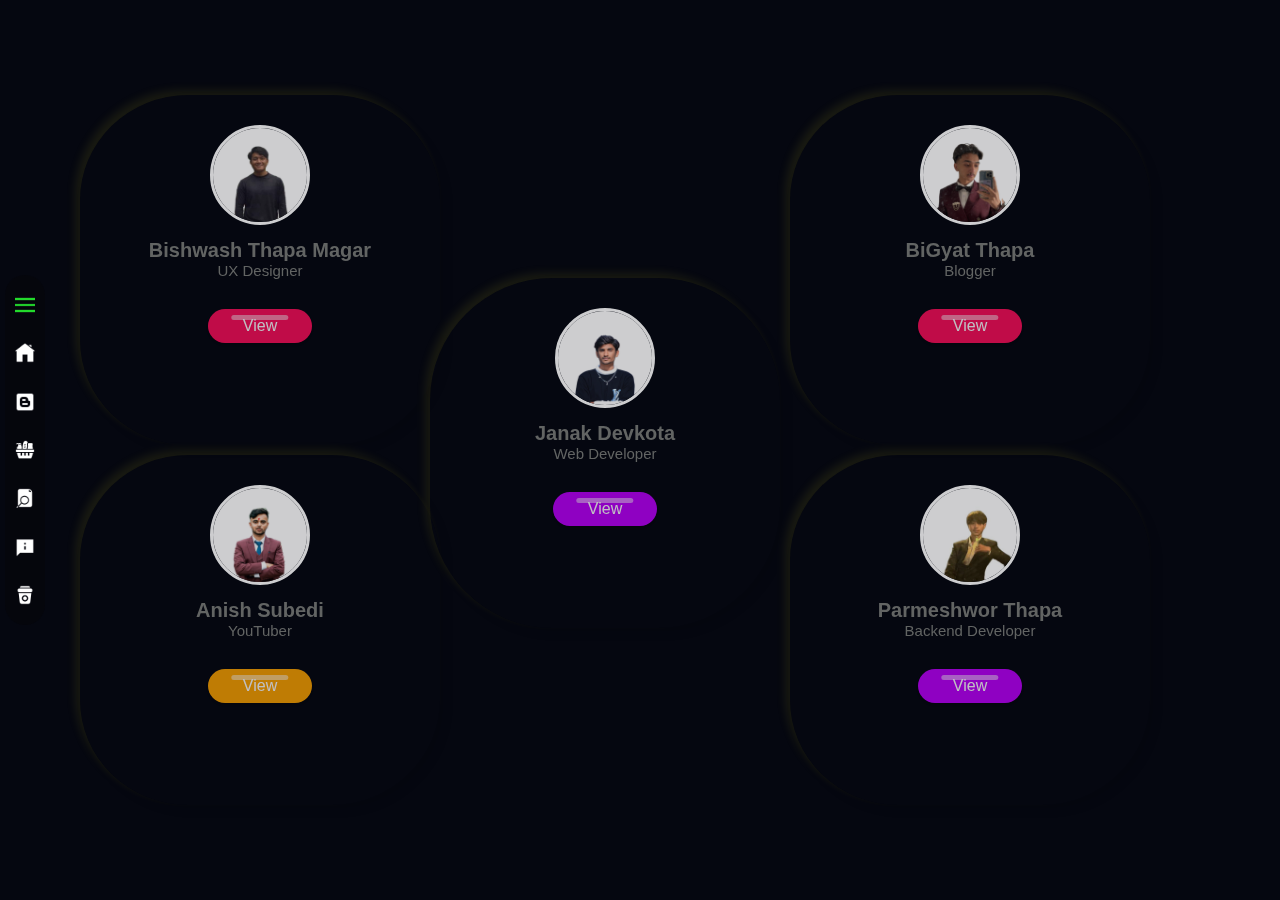
<file: YEAR1/1-st_semester/INFORMATION SYSTEM/INFORMATION SYSTEM COURSEWORK 1/Development/HTML/About.html>
<!DOCTYPE html>
  <html lang="en">
  <head>
    <meta charset="UTF-8">
    <meta http-equiv="X-UA-Compatible" content="IE=edge">
    <meta name="viewport" content="width=device-width, initial-scale=1.0">
    <!-- custom css -->
    <link rel="stylesheet" href="https://cdn.jsdelivr.net/npm/swiper@9/swiper-bundle.min.css" />
    <link rel="stylesheet" type="text/css" href="../CSS/About.css">
    <title>About Us</title>
    <style>
      .name-profession .profession {
       font-size: 15px;
       font-weight: 500;
      }

      .card-content .rating i {
        font-size: 22px;
        color: var(--clr);
        margin: 0 2px;
        opacity: .75;
      }
    </style>
  </head>
  <body>
    <div id="main-div">
    <section id = "NAVBAR">
<!-- Side 
Navigation 
(MAIN NAV-BAR)
bar Start here-->
  <nav id="menuBar">
    <ul>
      <!-- Toggle Menu button -->
      <li>
          <a href="javascript:toggleMenu()">
              <img src="../Resources/ICON/icons8-menu-50.png" alt="">
              <span>Menu</span>
          </a>
      </li>
      <!-- Other menu items -->
      <li>
          <a href="../HTML/Home.html">
              <img src="../Resources/ICON/icons8-home-50.png" alt="">
              <span>Home</span>
          </a>
      </li>
      <li>
          <a href="../HTML/blog.html">
              <img src="../Resources/ICON/icons8-blog-50.png" alt="">
              <span>Blog</span>
          </a>
      </li>
      <li>
          <a href="../HTML/Produtcs.html">
              <img src="../Resources/ICON/icons8-products-50.png" alt="">
              <span>Products</span>
          </a>
      </li>
      <li>
          <a href="../HTML/Research.html">
              <img src="../Resources/ICON/icons8-research-50.png" alt="">
              <span>Research</span>
          </a>
      </li>
      <li>
          <a href="../HTML/About.html">
              <img src="../Resources/ICON/icons8-about-us-50.png" alt="">
              <span>About Us</span>
          </a>
      </li>
      <li>
          <a href="#">
              <img src="../Resources/ICON/icons8-coffee-mug-50.png" alt="">
              <span>Support</span>
          </a>
      </li>
  </ul>
</nav>
<!-- Side Navigation bar ends here-->
    </section>
  </div>
    <section id="team" style="width: 100%; position: fixed;">
      <div class="container" style="width: 100%;">
        <div class="box mySwiper" style="width: 100%;">
          <div class="content swiper-wrapper" style="width: 100%;">
            <div class="row" style="width: 100%;">
              <div class="card swiper-slide">
                <div class="card-content">
                  <div class="image">
                    <img src="../Resources/About img/img1.jpg" alt="">
                  </div>
                  <div class="name-profession">
                    <span class="name">Bishwash Thapa Magar</span>
                    <span class="profession">UX Designer</span>
                  </div>
                  <a href="../HTML/About_info.html"><button style="--clr:#ff0f5b">View</button></a>
                </div>
              </div>
              <div class="card swiper-slide">
                <div class="card-content">
                  <div class="image">
                    <img src="../Resources/About img/img3.jpg" alt="">
                  </div>
                  <div class="name-profession">
                    <span class="name">Anish Subedi</span>
                    <span class="profession">YouTuber</span>
                  </div>
                  <a href="../HTML/About_info.html"><button style="--clr:#fea401">View</button></a>
                </div>
              </div>
            </div>
            <div class="center-card swiper-slide" id="cen" style="position: relative; top: 25%; border-radius: 35%; padding: 30px;">
              <div class="card-content" style="display: flex; align-items: center; justify-content: center; flex-direction: column;">
                <div class="image">
                  <img src="../Resources/About img/img5.jpg" alt="">
                </div>
                <div class="name-profession">
                  <span class="name">Janak Devkota</span>
                  <span class="profession">Web Developer</span>
                </div>
                <a href="../HTML/About_info.html"><button style="--clr:#be01fe">View</button></a>
            </div>
          </div>
            <div class="row" style="width: 100%; margin-right: 70px;">
              <div class="card swiper-slide">
                <div class="card-content">
                  <div class="image">
                    <img src="../Resources/About img/img2.jpg" alt="">
                  </div>
                  <div class="name-profession">
                    <span class="name">BiGyat Thapa</span>
                    <span class="profession">Blogger</span>
                  </div>
                  <a href="../HTML/About_info.html"><button style="--clr:#ff0f5b">View</button></a>
                </div>
              </div>
              <div class="card swiper-slide">
                <div class="card-content">
                  <div class="image">
                    <img src="../Resources/About img/img4.jpg" alt="">
                  </div>
                  <div class="name-profession">
                    <span class="name">Parmeshwor Thapa</span>
                    <span class="profession">Backend Developer</span>
                  </div>
                  <a href="../HTML/About_info.html"><button style="--clr:#be01fe">View</button></a>
                </div>
              </div>
            </div>
          </div>
        </div>
      </div>
    </section>
  </script>
    <!-- custom js -->
    <script src="../JavaScript/Home.js"></script>
  </body>

  </html>
</file>
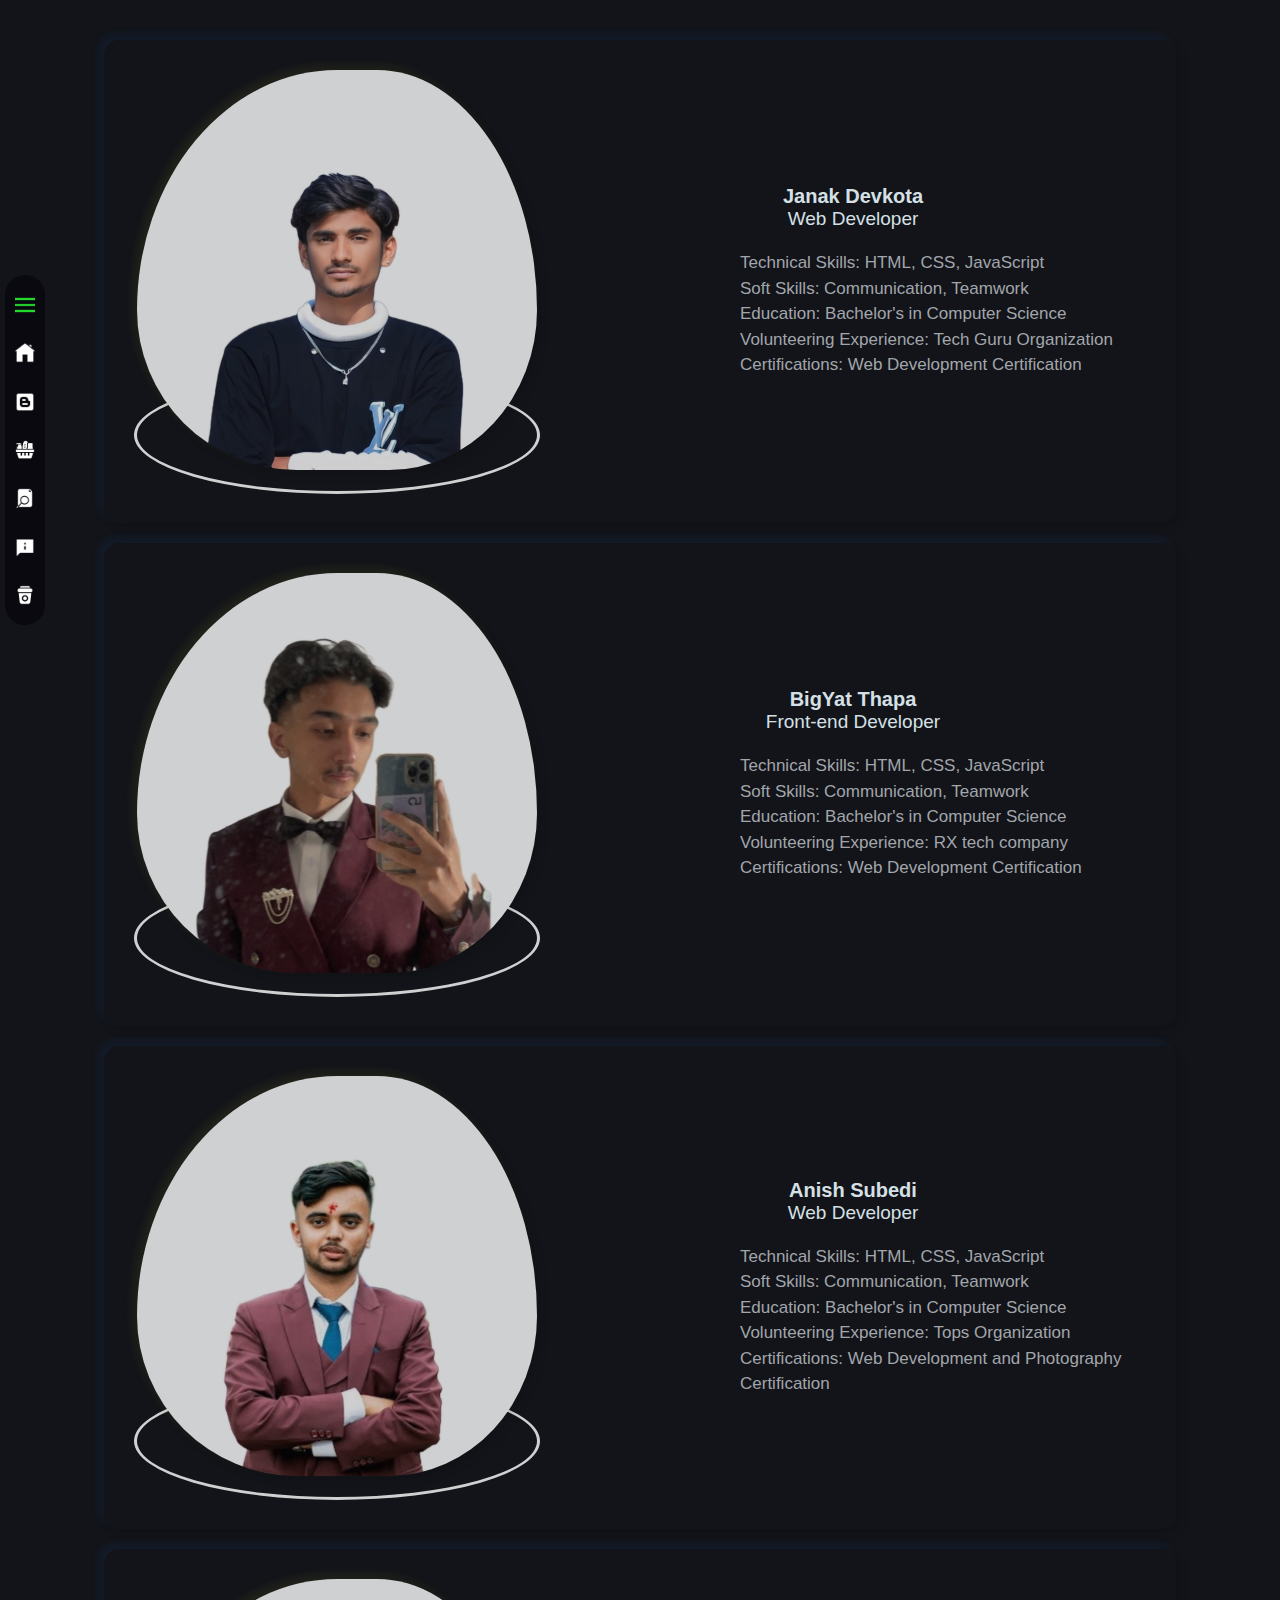
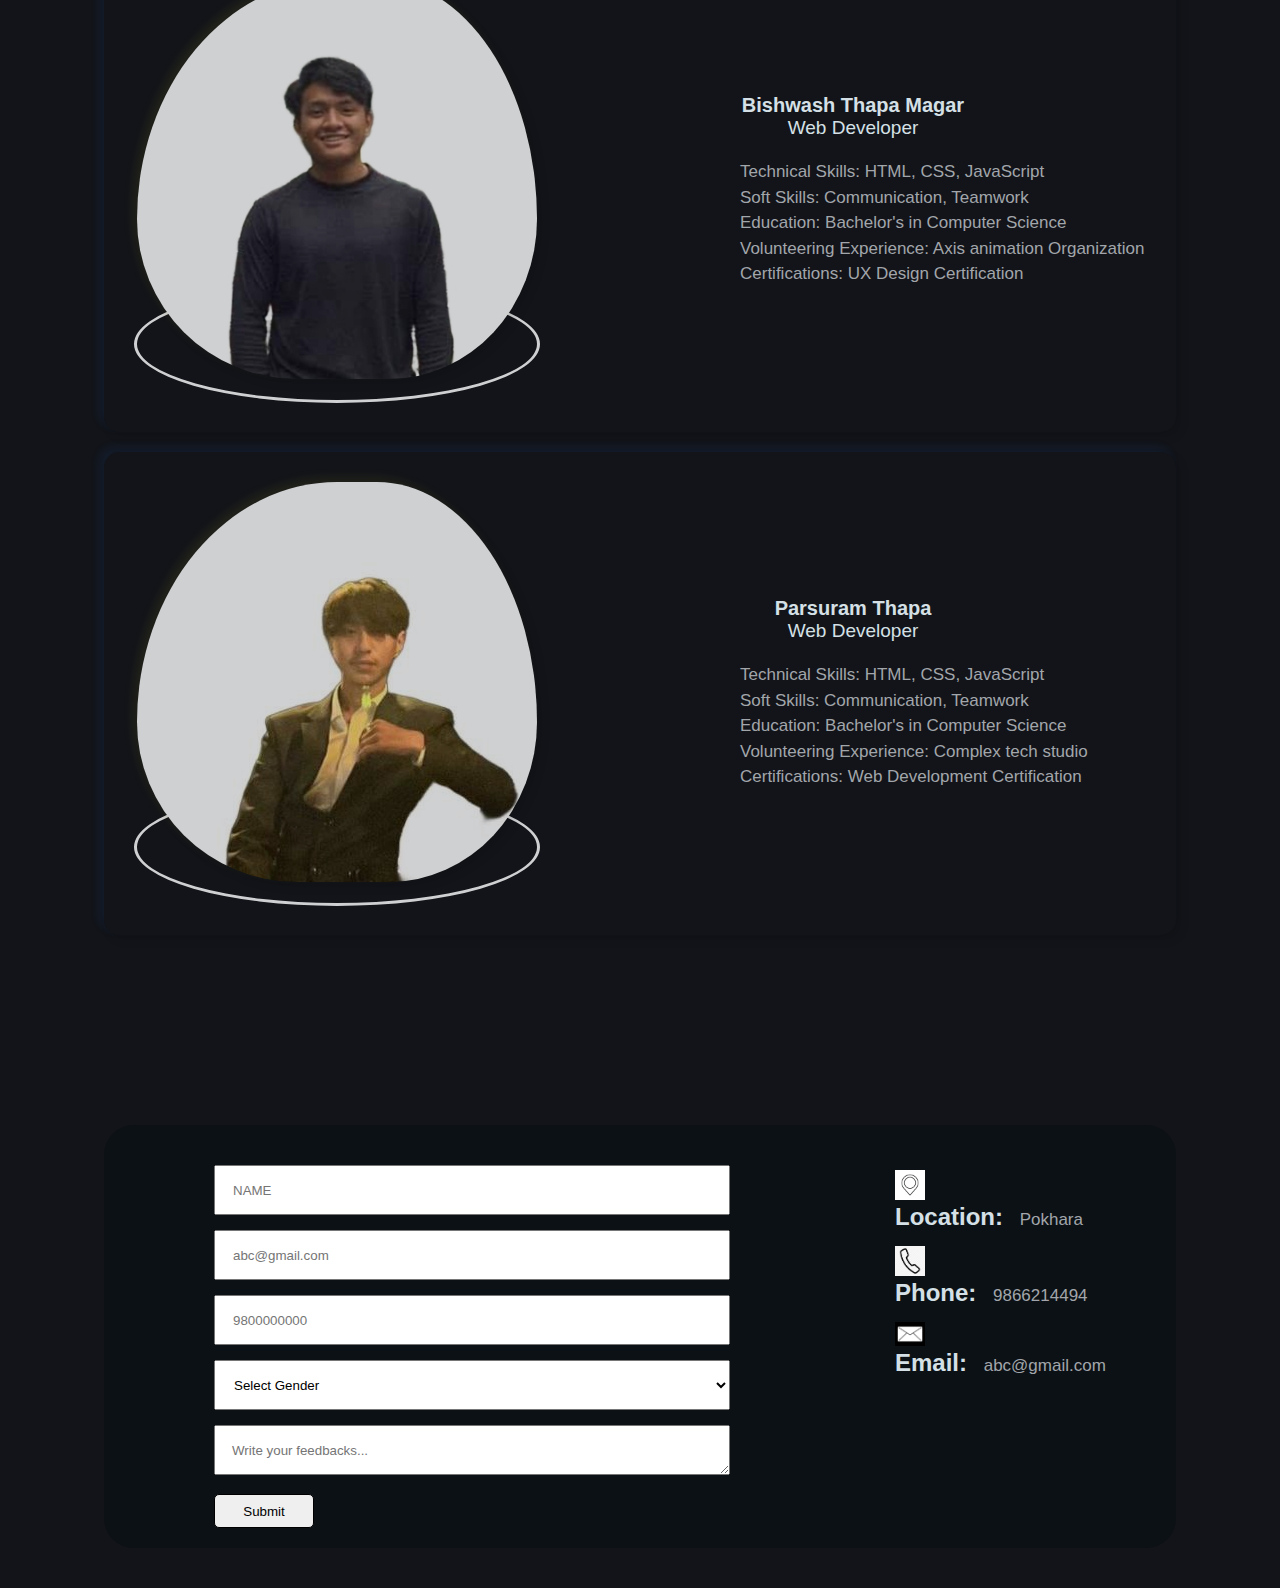
<file: YEAR1/1-st_semester/INFORMATION SYSTEM/INFORMATION SYSTEM COURSEWORK 1/Development/HTML/About_info.html>
<!DOCTYPE html>
<html lang="en">
<head>
    <meta charset="UTF-8">
    <meta http-equiv="X-UA-Compatible" content="IE=edge">
    <meta name="viewport" content="width=device-width, initial-scale=1.0">
    <link rel="stylesheet" href="../CSS/About_info.css">
    <title>About Us more</title>
    <style>
    </style>
</head>
<body>
    <section id = "NAVBAR">
<!-- Side 
Navigation 
(MAIN NAV-BAR)
bar Start here-->
<nav id="menuBar">
    <ul>
        <!-- Toggle Menu button -->
        <li>
            <a href="javascript:toggleMenu()">
                <img src="../Resources/ICON/icons8-menu-50.png" alt="">
                <span>Menu</span>
            </a>
        </li>
        <!-- Other menu items -->
        <li>
            <a href="../HTML/Home.html">
                <img src="../Resources/ICON/icons8-home-50.png" alt="">
                <span>Home</span>
            </a>
        </li>
        <li>
            <a href="../HTML/blog.html">
                <img src="../Resources/ICON/icons8-blog-50.png" alt="">
                <span>Blog</span>
            </a>
        </li>
        <li>
            <a href="../HTML/Produtcs.html">
                <img src="../Resources/ICON/icons8-products-50.png" alt="">
                <span>Products</span>
            </a>
        </li>
        <li>
            <a href="../HTML/Research.html">
                <img src="../Resources/ICON/icons8-research-50.png" alt="">
                <span>Research</span>
            </a>
        </li>
        <li>
            <a href="../HTML/About.html">
                <img src="../Resources/ICON/icons8-about-us-50.png" alt="">
                <span>About Us</span>
            </a>
        </li>
        <li>
            <a href="#">
                <img src="../Resources/ICON/icons8-coffee-mug-50.png" alt="">
                <span>Support</span>
            </a>
        </li>
    </ul>
</nav>
<!-- Side Navigation bar ends here-->
      </section>
    <div class="container">
        <div class="box">
            <!-- Developer 1 -->
            <div class="card swiper-slide">
                <div class="card-content">
                    <div class="icon">
                        <i class='bx bxs-user' style="--clr:#3800a7; font-size: 100px;">
                        <img class="fatahahru" src="../Resources/About img/img5.jpg" alt="">
                        </i>
                    </div>
                    <div class="info">
                        <div class="name-profession">
                            <span class="name">Janak Devkota</span>
                            <span class="profession">Web Developer</span>
                        </div>
                        <div class="details">
                            <!-- Add detailed information about the developer here -->
                            <p>Technical Skills: HTML, CSS, JavaScript</p>
                            <p>Soft Skills: Communication, Teamwork</p>
                            <p>Education: Bachelor's in Computer Science</p>
                            <p>Volunteering Experience: Tech Guru Organization</p>
                            <p>Certifications: Web Development Certification</p>
                        </div>
                    </div>
                </div>
            </div>
            <!-- Repeat the above structure for other developers -->

            <!-- Developer 2 -->
            <div class="card swiper-slide">
                <div class="card-content">
                    <div class="icon">
                        <i class='bx bxs-user' style="--clr:#be01fe; font-size: 100px;">
                            <img class="fatahahru" src="../Resources/About img/img2.jpg" alt="">
                        </i>
                    </div>
                    <div class="info">
                        <div class="name-profession">
                            <span class="name">BigYat Thapa</span>
                            <span class="profession">Front-end Developer</span>
                        </div>
                        <div class="details">
                            <!-- Add detailed information about the developer here -->
                            <p>Technical Skills: HTML, CSS, JavaScript</p>
                            <p>Soft Skills: Communication, Teamwork</p>
                            <p>Education: Bachelor's in Computer Science</p>
                            <p>Volunteering Experience: RX tech company</p>
                            <p>Certifications: Web Development Certification</p>
                        </div>
                    </div>
                </div>
            </div>
            <!-- Repeat the above structure for other developers -->
            <!-- Developer 3 -->
            <div class="card swiper-slide">
                <div class="card-content">
                    <div class="icon">
                        <i class='bx bxs-user' style="--clr:#be01fe; font-size: 100px;">
                            <img class="fatahahru" src="../Resources/About img/img3.jpg" alt="">
                        </i>
                    </div>
                    <div class="info">
                        <div class="name-profession">
                            <span class="name">Anish Subedi</span>
                            <span class="profession">Web Developer</span>
                        </div>
                        <div class="details">
                            <!-- Add detailed information about the developer here -->
                            <p>Technical Skills: HTML, CSS, JavaScript</p>
                            <p>Soft Skills: Communication, Teamwork</p>
                            <p>Education: Bachelor's in Computer Science</p>
                            <p>Volunteering Experience: Tops Organization</p>
                            <p>Certifications: Web Development and Photography Certification</p>
                        </div>
                    </div>
                </div>
            </div>
            <!-- Repeat the above structure for other developers -->
            <!-- Developer 4 -->
            <div class="card swiper-slide">
                <div class="card-content">
                    <div class="icon">
                        <i class='bx bxs-user' style="--clr:#be01fe; font-size: 100px;">
                            <img class="fatahahru" src="../Resources/About img/img1.jpg" alt="">
                        </i>
                    </div>
                    <div class="info">
                        <div class="name-profession">
                            <span class="name">Bishwash Thapa Magar</span>
                            <span class="profession">Web Developer</span>
                        </div>
                        <div class="details">
                            <!-- Add detailed information about the developer here -->
                            <p>Technical Skills: HTML, CSS, JavaScript</p>
                            <p>Soft Skills: Communication, Teamwork</p>
                            <p>Education: Bachelor's in Computer Science</p>
                            <p>Volunteering Experience: Axis animation Organization</p>
                            <p>Certifications: UX Design Certification</p>
                        </div>
                    </div>
                </div>
            </div>
            <!-- Repeat the above structure for other developers -->
            <!-- Developer 5 -->
            <div class="card swiper-slide">
                <div class="card-content">
                    <div class="icon">
                        <i class='bx bxs-user' style="--clr:#be01fe; font-size: 100px;">
                            <img class="fatahahru" src="../Resources/About img/img4.jpg" alt="">
                        </i>
                    </div>
                    <div class="info">
                        <div class="name-profession">
                            <span class="name">Parsuram Thapa</span>
                            <span class="profession">Web Developer</span>
                        </div>
                        <div class="details">
                            <!-- Add detailed information about the developer here -->
                            <p>Technical Skills: HTML, CSS, JavaScript</p>
                            <p>Soft Skills: Communication, Teamwork</p>
                            <p>Education: Bachelor's in Computer Science</p>
                            <p>Volunteering Experience: Complex tech studio</p>
                            <p>Certifications: Web Development Certification</p>
                        </div>
                    </div>
                    
                </div>
            </div>
            <!-- Repeat the above structure for other developers -->
        </div>
        <footer>
            <div id="form" style="background-color: #070e1289; border-radius: 30px;">
                <form name="feedback-form" method="get" action="" onsubmit="return spacevalidation();">
                    <input type="text" id="name" placeholder="NAME" class="form-fields" name="name"><br>
                    <input type="email" id="email" placeholder="abc@gmail.com" class="form-fields" name="email"><br>
                    <input type="tel" id="phone" placeholder="9800000000" class="form-fields" name="phone"><br>
                    <select id="genderDetails" class="form-fields" name="genderDetails" style="padding: 15px;">
                        <option value="">Select Gender</option>
                        <option value="male">Male</option>
                        <option value="female">Female</option>
                        <option value="other">Other</option>
                    </select><br>
                    <textarea id="message" placeholder="Write your feedbacks..." class="form-fields" name="message"></textarea><br>
                    <button class="submitbtn" type="submit">Submit</button>
                </form>
                <div id="dtls">
                    <div class="inf">
                        <img src="../Resources/ICON/location.jpg" alt="">
                        <h1>Location: <span>Pokhara</span></h1>
                    </div>
                    <div class="inf">
                        <img src="../Resources/ICON/phone.jpg" alt="">
                        <h1>Phone: <span>9866214494</span></h1>
                    </div>
                    <div class="inf">
                        <img src="../Resources/ICON/email.jpg" alt="">
                        <h1>Email: <span>abc@gmail.com</span></h1>
                    </div>
                </div>       
            </div>
        </footer>
    </div>
    <script type="text/javascript">
        function spacevalidation() {
            var name = document.forms["feedback-form"]["name"].value;
            var email = document.forms["feedback-form"]["email"].value;
            var phone = document.forms["feedback-form"]["phone"].value;
            var message = document.forms["feedback-form"]["message"].value;

            if (name === "" || email === "" || phone === "" || message === "") {
                alert("Please fill out all fields.");
            }else{
                alert("Thanks for your feedback")
            }
        }
    </script>
    <script src="../JavaScript/Home.js"></script>
</body>

</html>
</file>
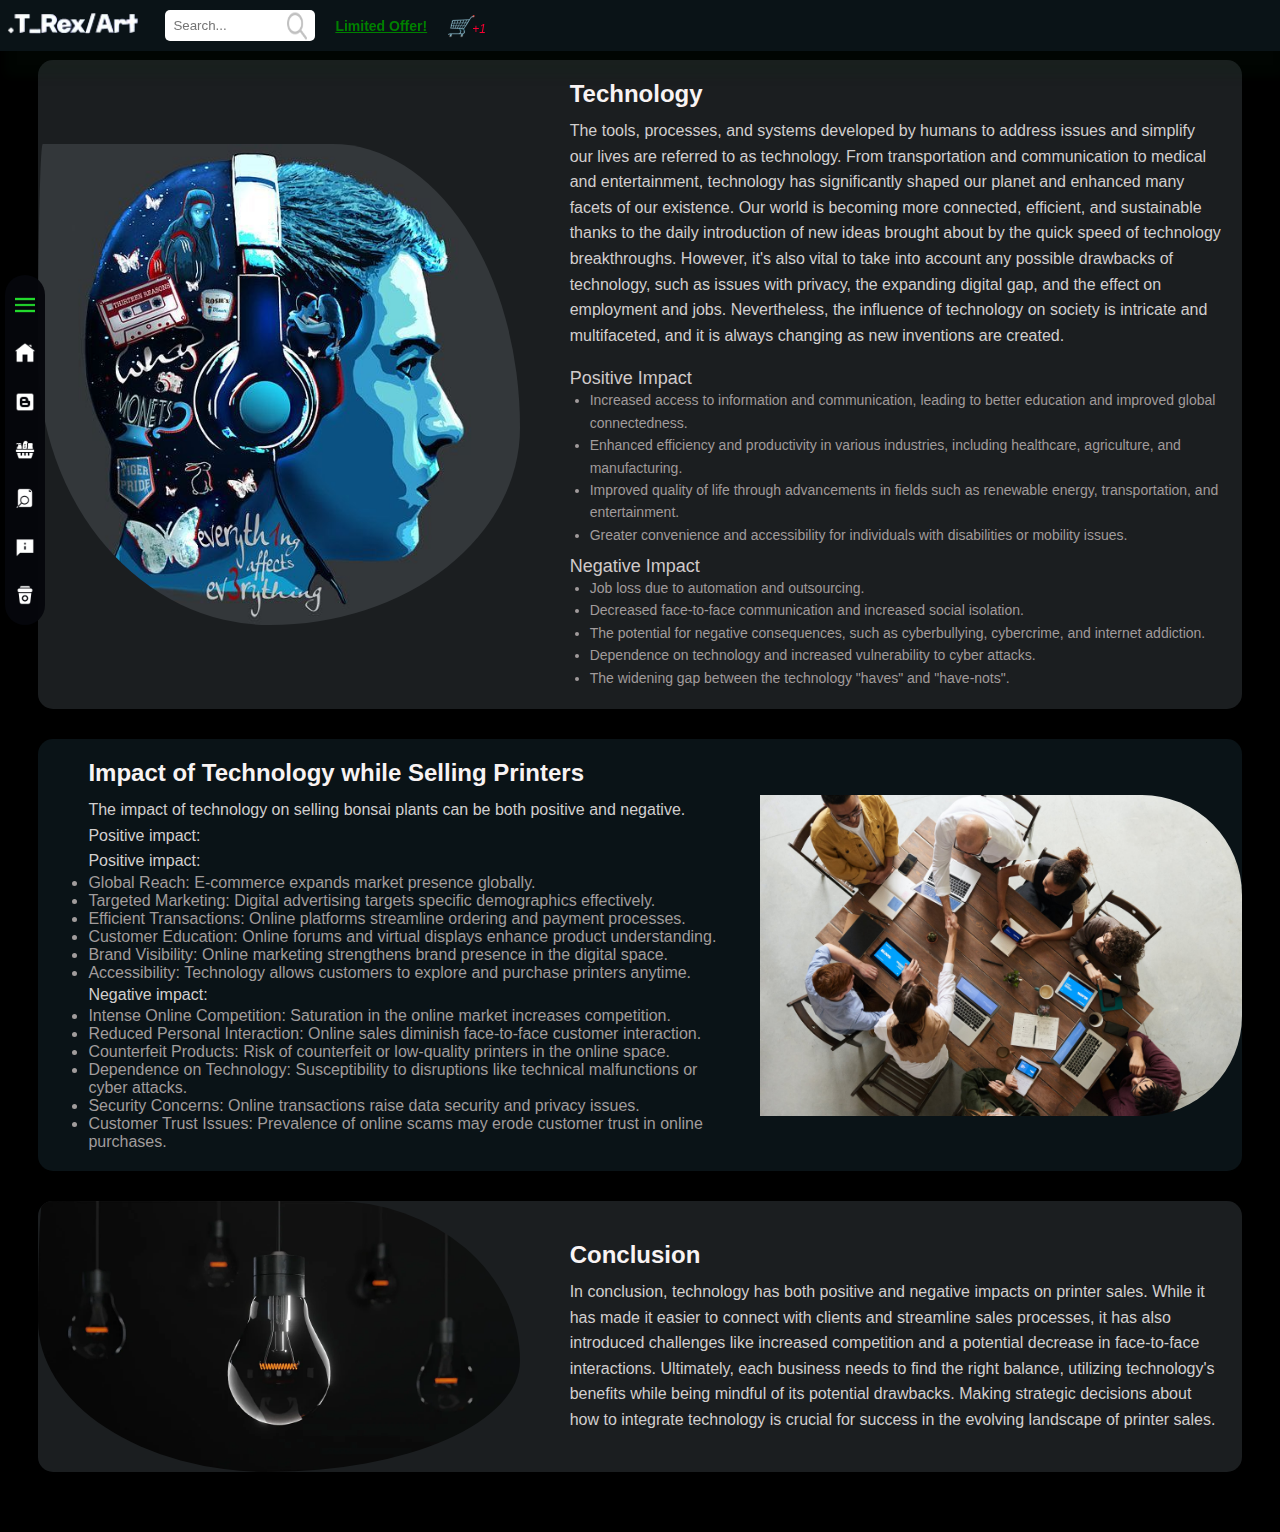
<file: YEAR1/1-st_semester/INFORMATION SYSTEM/INFORMATION SYSTEM COURSEWORK 1/Development/HTML/blog.html>
<!DOCTYPE html>
<html lang="en">
<head>
    <meta charset="UTF-8">
    <meta http-equiv="X-UA-Compatible" content="IE=edge">
    <meta name="viewport" content="width=device-width, initial-scale=1.0">
    <link rel="stylesheet" href="../CSS/blog.css">
    <title>Wise Blog</title>
    <style>
        .blog-post.right img {
        border-top-left-radius: 0;
        border-bottom-left-radius: 0;
        border-top-right-radius: 100px;
        border-bottom-right-radius: 100px;
        }

    .blog-post.right .blog-content {
        border-bottom-right-radius: 15px;
        border-bottom-left-radius: 0;
        }

    </style>
</head>
<body>
    <section id = "NAVBAR">
<!-- Side 
Navigation 
(MAIN NAV-BAR)
bar Start here-->
<nav id="menuBar">
    <ul>
        <!-- Toggle Menu button -->
        <li>
            <a href="javascript:toggleMenu()">
                <img src="../Resources/ICON/icons8-menu-50.png" alt="">
                <span>Menu</span>
            </a>
        </li>
        <!-- Other menu items -->
        <li>
            <a href="../HTML/Home.html">
                <img src="../Resources/ICON/icons8-home-50.png" alt="">
                <span>Home</span>
            </a>
        </li>
        <li>
            <a href="../HTML/blog.html">
                <img src="../Resources/ICON/icons8-blog-50.png" alt="">
                <span>Blog</span>
            </a>
        </li>
        <li>
            <a href="../HTML/Produtcs.html">
                <img src="../Resources/ICON/icons8-products-50.png" alt="">
                <span>Products</span>
            </a>
        </li>
        <li>
            <a href="../HTML/Research.html">
                <img src="../Resources/ICON/icons8-research-50.png" alt="">
                <span>Research</span>
            </a>
        </li>
        <li>
            <a href="../HTML/About.html">
                <img src="../Resources/ICON/icons8-about-us-50.png" alt="">
                <span>About Us</span>
            </a>
        </li>
        <li>
            <a href="#">
                <img src="../Resources/ICON/icons8-coffee-mug-50.png" alt="">
                <span>Support</span>
            </a>
        </li>
    </ul>
</nav>
<!-- Side Navigation bar ends here-->
      </section>
      
      <div id="navUp">
        <!-- Top section of navigation -->
        <div class="navTop">
            <!-- Logo -->
            <div class="navItem">
                <img style="cursor: zoom-in;" src="../Resources/Home img/logo.png" alt="">
            </div>
            <!-- Search bar -->
            <div class="navItem">
                <div class="search">
                    <input type="text" placeholder="Search..." class="searchInput">
                    <img src="../Resources/Home img/search.png" width="20" height="20" alt="" class="searchIcon">
                </div>
            </div>
            <!-- Limited Offer -->
            <div class="navItem">
                <span class="limitedOffer" style="color: green;"><u>Limited Offer!</u></span>
            </div>
            <!-- Shopping cart icon -->
            <div class="navItem">
                <i id="fa" style="font-size: 20px; cursor: pointer;">🛒<span
                        style="color: rgb(248, 0, 50); font-size: 12px;">+1</span></i>
            </div>
        </div>
    </div>
    <div class="container">
        <div class="box">
            <!-- Topic 1: Technology -->
            <div class="blog-post" style="background-color:   #1b1e20;">
                <img src="../Resources/Blog_img/man-845847_1280.jpg" alt="Technology">
                <div class="blog-content">
                    <h2>Technology</h2>
                    <p>
                        The tools, processes, and systems developed by humans to address issues and simplify our lives
                        are referred to as technology.
                        From transportation and communication to medical and entertainment, technology has significantly
                        shaped our planet and enhanced many facets of our existence.
                        Our world is becoming more connected, efficient, and sustainable thanks to the daily introduction
                        of new ideas brought about by the quick speed of technology breakthroughs.
                        However, it's also vital to take into account any possible drawbacks of technology, such as
                        issues with privacy, the expanding digital gap, and the effect on employment and jobs.
                        Nevertheless, the influence of technology on society is intricate and multifaceted, and it is
                        always changing as new inventions are created.
                    </p>
                    <div class="impact-section">
                        
                        <h3>Positive Impact</h3>
                        <ul>
                            <li>Increased access to information and communication, leading to better education and
                                improved global connectedness.</li>
                            <li>Enhanced efficiency and productivity in various industries, including healthcare,
                                agriculture, and manufacturing.</li>
                            <li>Improved quality of life through advancements in fields such as renewable energy,
                                transportation, and entertainment.</li>
                            <li>Greater convenience and accessibility for individuals with disabilities or mobility
                                issues.</li>
                        </ul>
                        <h3>Negative Impact</h3>
                        <ul>
                            <li>Job loss due to automation and outsourcing.</li>
                            <li>Decreased face-to-face communication and increased social isolation.</li>
                            <li>The potential for negative consequences, such as cyberbullying, cybercrime, and internet
                                addiction.</li>
                            <li>Dependence on technology and increased vulnerability to cyber attacks.</li>
                            <li>The widening gap between the technology "haves" and "have-nots".</li>
                        </ul>
                    </div>
                </div>
            </div>

            <!-- Topic 2: Impact of Technology on Selling Bonsai Plants -->
            <div class="blog-post right" style="background-color:  #0a1317;">
                <img src="../Resources/Blog_img/pexels-photo-3183197.jpeg" alt="Bonsai Plants">
                <div class="blog-content">
                    <h2>Impact of Technology while Selling Printers</h2>
                    <p>
                        The impact of technology on selling bonsai plants can be both positive and negative.
                        Positive impact:
                    </p>
                    <p>
                        Positive impact:
                    </p>
                    <ul>
                        <li>Global Reach: E-commerce expands market presence globally.</li>
                        <li>Targeted Marketing: Digital advertising targets specific demographics effectively.</li>
                        <li>Efficient Transactions: Online platforms streamline ordering and payment processes.</li>
                        <li>Customer Education: Online forums and virtual displays enhance product understanding.</li>
                        <li>Brand Visibility: Online marketing strengthens brand presence in the digital space.</li>
                        <li>Accessibility: Technology allows customers to explore and purchase printers anytime.</li>
                    </ul>
                    <p>
                        Negative impact:
                    </p>
                    <ul>
                        <li>Intense Online Competition: Saturation in the online market increases competition.</li>
                        <li>Reduced Personal Interaction: Online sales diminish face-to-face customer interaction.</li>
                        <li>Counterfeit Products: Risk of counterfeit or low-quality printers in the online space.</li>
                        <li>Dependence on Technology: Susceptibility to disruptions like technical malfunctions or cyber attacks.</li>
                        <li>Security Concerns: Online transactions raise data security and privacy issues.</li>
                        <li>Customer Trust Issues: Prevalence of online scams may erode customer trust in online purchases.</li>
                    </ul>
                </div>
            </div>

            <!-- Topic 3: Conclusion -->
            <div class="blog-post" style="background-color: #1b1e20; color: #d4edda;">
                <img src="../Resources/Blog_img/light-bulbs-5488573_1280.jpeg" alt="Conclusion">
                <div class="blog-content">
                    <h2>Conclusion</h2>
                    <p>
                        In conclusion, technology has both positive and negative impacts on printer sales. 
                        While it has made it easier to connect with clients and streamline sales processes, 
                        it has also introduced challenges like increased competition and a potential decrease 
                        in face-to-face interactions. Ultimately, each business needs to find the right balance, 
                        utilizing technology's benefits while being mindful of its potential drawbacks. Making 
                        strategic decisions about how to integrate technology is crucial for success in the 
                        evolving landscape of printer sales.
                    </p>
                </div>
            </div>
        </div>
    </div>
</body>
<script src="../JavaScript/Home.js"></script>
</html>
</file>
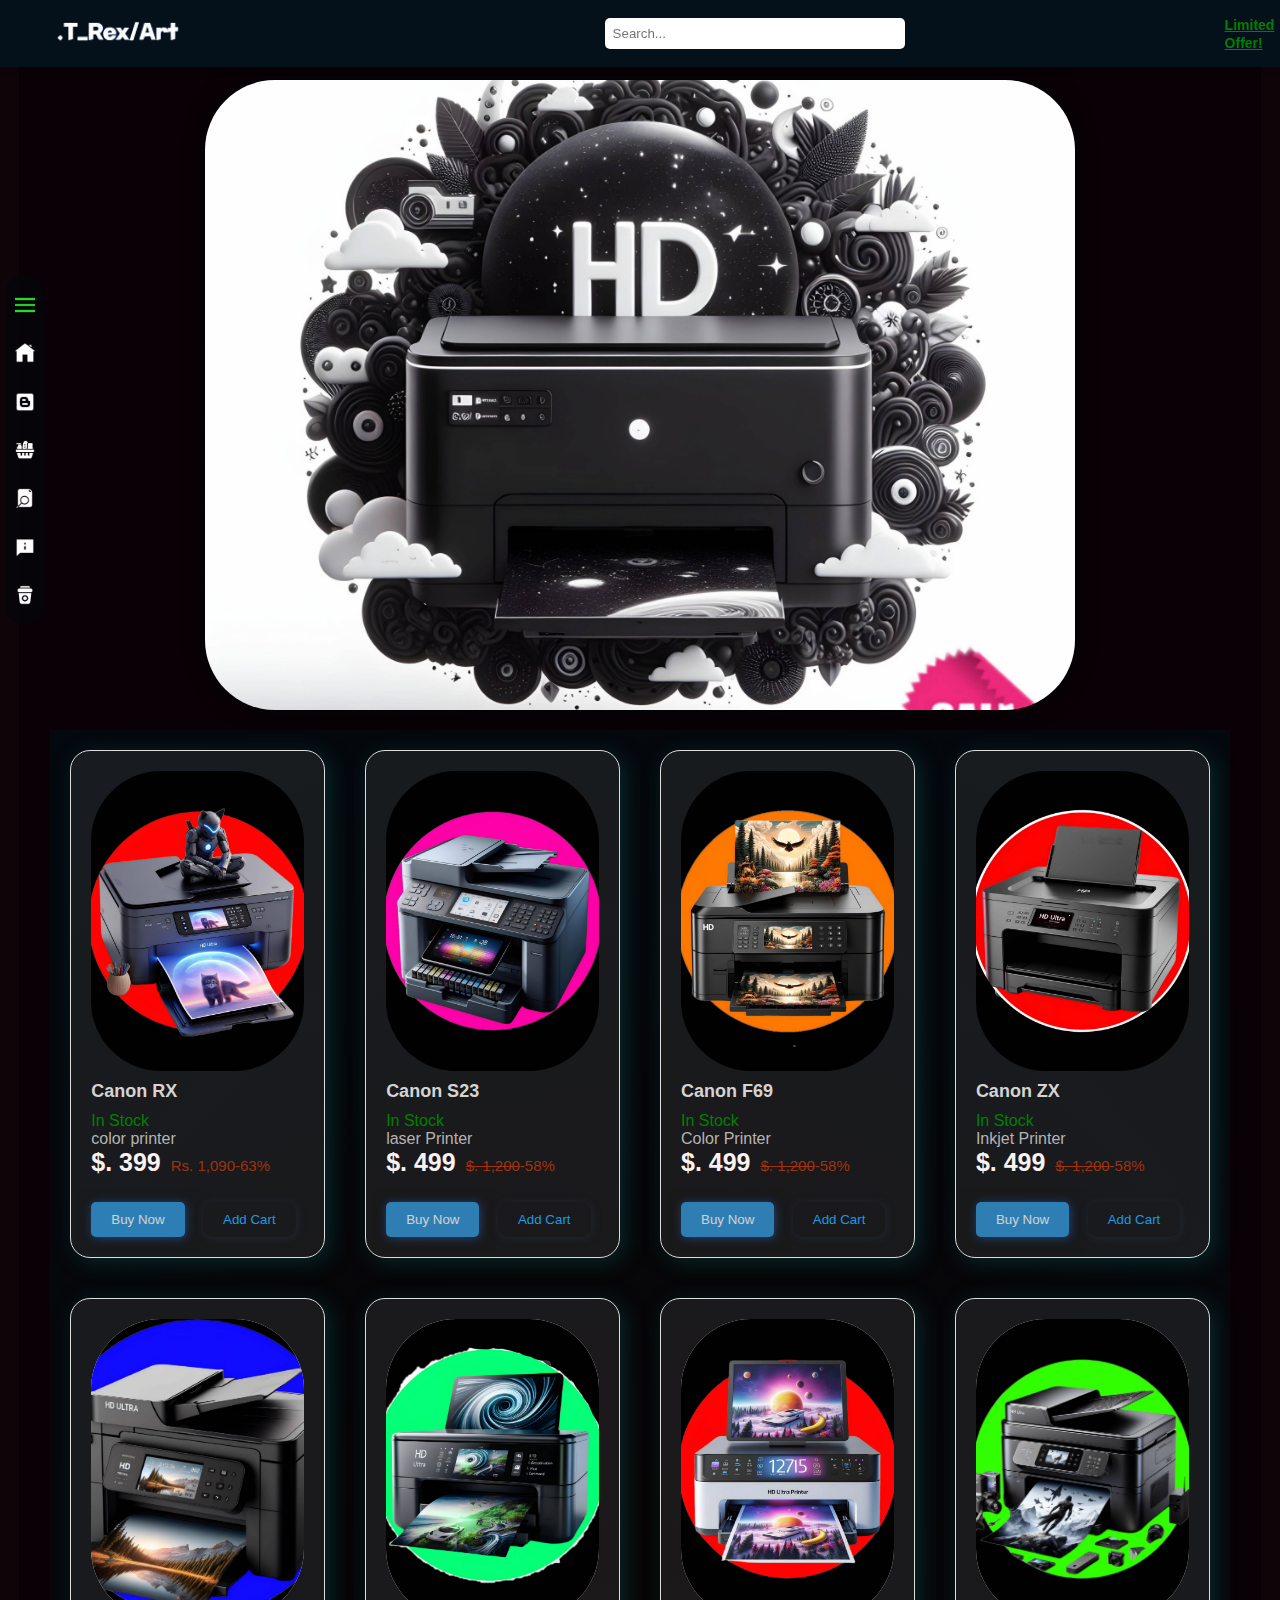
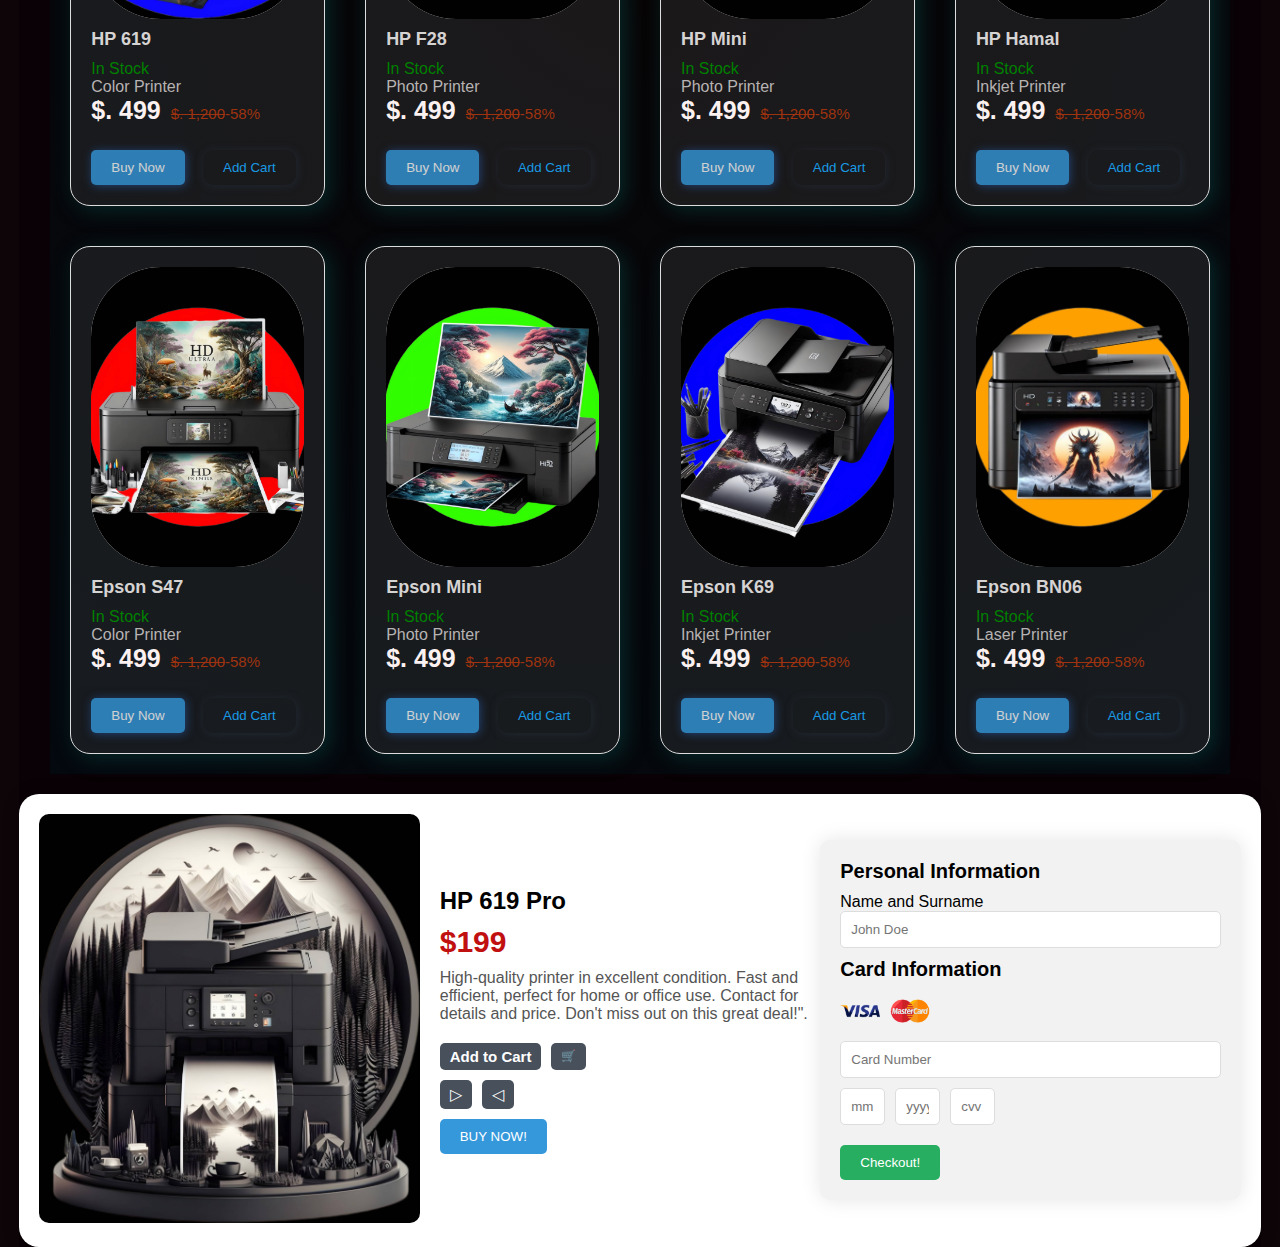
<file: YEAR1/1-st_semester/INFORMATION SYSTEM/INFORMATION SYSTEM COURSEWORK 1/Development/HTML/Produtcs.html>
<!DOCTYPE html>
<html lang="en">
<head>
  <meta charset="UTF-8">
  <meta http-equiv="X-UA-Compatible" content="IE=edge">
  <meta name="viewport" content="width=device-width, initial-scale=1.0">
    <link rel="stylesheet" href="../CSS/Produtcs.css">
    <title>Document</title>
</head>
<body>
    <div id="main">
      <div id="navUp">
        <!-- Top section of navigation -->
        <div class="navTop">
            <!-- Logo -->
            <div class="navItem">
                <img style="cursor: zoom-in;" src="../Resources/Home img/logo.png" alt="">
            </div>
            <!-- Search bar -->
            <div class="navItem">
                <div class="search">
                    <input type="text" placeholder="Search..." class="searchInput">
                    <img src="../Resources/Home img/search.png" width="20" height="20" alt="" class="searchIcon">
                </div>
            </div>
            <!-- Limited Offer -->
            <div class="navItem">
                <span class="limitedOffer" style="color: green;"><u>Limited Offer!</u></span>
            </div>
            <!-- Shopping cart icon -->
            <div class="navItem">
                <i id="icon" style="font-size: 20px; cursor: pointer;">🛒<span id="upgrade"
                        style="color: rgb(248, 0, 50); font-size: 12px;">1</span></i>
            </div>
        </div>
    </div>
      <section id = "NAVBAR">
<!-- Side 
Navigation 
(MAIN NAV-BAR)
bar Start here-->
<nav id="menuBar">
  <ul>
      <!-- Toggle Menu button -->
      <li>
          <a href="javascript:toggleMenu()">
              <img src="../Resources/ICON/icons8-menu-50.png" alt="">
              <span>Menu</span>
          </a>
      </li>
      <!-- Other menu items -->
      <li>
          <a href="../HTML/Home.html">
              <img src="../Resources/ICON/icons8-home-50.png" alt="">
              <span>Home</span>
          </a>
      </li>
      <li>
          <a href="../HTML/blog.html">
              <img src="../Resources/ICON/icons8-blog-50.png" alt="">
              <span>Blog</span>
          </a>
      </li>
      <li>
          <a href="../HTML/Produtcs.html">
              <img src="../Resources/ICON/icons8-products-50.png" alt="">
              <span>Products</span>
          </a>
      </li>
      <li>
          <a href="../HTML/Research.html">
              <img src="../Resources/ICON/icons8-research-50.png" alt="">
              <span>Research</span>
          </a>
      </li>
      <li>
          <a href="../HTML/About.html">
              <img src="../Resources/ICON/icons8-about-us-50.png" alt="">
              <span>About Us</span>
          </a>
      </li>
      <li>
          <a href="#">
              <img src="../Resources/ICON/icons8-coffee-mug-50.png" alt="">
              <span>Support</span>
          </a>
      </li>
  </ul>
</nav>
<!-- Side Navigation bar ends here-->
      </section>
        <div id="container">
            <div id="top-con">
                <!-- <h1 style="color: aliceblue; padding-left: 40px;">OFFE$</h1> -->
            </div>
            <div id="produtcs-con">
                <div class="productContainer">
                    <div class="productBox">
                      <img class="productImage" src="../Resources/Produtcs img/product (1).png" alt="Product 1">
                      <div class="productName">Canon RX</div>
                      <span style="color: green;">In Stock</span>
                      <span style="color: rgb(183, 179, 179);">color printer</span>
                      <div class="productPrice">
                        <span class="discountedPrice">$. 399</span>
                        <span>Rs. 1,090</span>
                        <span>-63%</span>
                      </div>
                       <div id="buttons">
                        <button class="buyButton">Buy Now</button>
                        <button class="CartButton">Add Cart</button>
                      </div>
                    </div>
                
                    <!-- Repeat similar structure for other products -->
                
                    <div class="productBox">
                      <img class="productImage" src="../Resources/Produtcs img/product (10).png" alt="Product 2">
                      <div class="productName">Canon S23</div>
                      <span style="color: green;">In Stock</span>
                      <span style="color: rgb(183, 179, 179);">laser Printer</span>
                      <div class="productPrice">
                        <span class="discountedPrice">$. 499</span>
                        <span><strike>$. 1,200</strike></span>
                        <span>-58%</span>
                      </div>
                       <div id="buttons">
                        <button class="buyButton">Buy Now</button>
                        <button class="CartButton">Add Cart</button>
                      </div>
                    </div>
                
                    <!-- Repeat similar structure for other products -->
                    <!-- Repeat similar structure for other products -->
                
                    <div class="productBox">
                        <img class="productImage" src="../Resources/Produtcs img/product (11).png" alt="Product 2">
                        <div class="productName">Canon F69</div>
                        <span style="color: green;">In Stock</span>
                          <span style="color: rgb(183, 179, 179);">Color Printer</span>
                        <div class="productPrice">
                          <span class="discountedPrice">$. 499</span>
                          <span><strike>$. 1,200</strike></span>
                          <span>-58%</span>
                        </div>
                         <div id="buttons">
                        <button class="buyButton">Buy Now</button>
                        <button class="CartButton">Add Cart</button>
                      </div>
                      </div>
                  
                      <!-- Repeat similar structure for other products -->
                      <!-- Repeat similar structure for other products -->
                
                    <div class="productBox">
                        <img class="productImage" src="../Resources/Produtcs img/product (12).png" alt="Product 2">
                        <div class="productName">Canon ZX</div>
                        <span style="color: green;">In Stock</span>
                          <span style="color: rgb(183, 179, 179);">Inkjet Printer</span>
                        <div class="productPrice">
                          <span class="discountedPrice">$. 499</span>
                          <span><strike>$. 1,200</strike></span>
                          <span>-58%</span>
                        </div>
                         <div id="buttons">
                        <button class="buyButton">Buy Now</button>
                        <button class="CartButton">Add Cart</button>
                      </div>
                      </div>
                  
                      <!-- Repeat similar structure for other products -->
                      <!-- Repeat similar structure for other products -->
                
                    <div class="productBox">
                        <img class="productImage" src="../Resources/Produtcs img/product (13).png" alt="Product 2">
                        <div class="productName">HP 619</div>
                        <span style="color: green;">In Stock</span>
                          <span style="color: rgb(183, 179, 179);">Color Printer</span>
                        <div class="productPrice">
                          <span class="discountedPrice">$. 499</span>
                          <span><strike>$. 1,200</strike></span>
                          <span>-58%</span>
                        </div>
                         <div id="buttons">
                        <button class="buyButton">Buy Now</button>
                        <button class="CartButton">Add Cart</button>
                      </div>
                      </div>
                  
                      <!-- Repeat similar structure for other products -->
                      <!-- Repeat similar structure for other products -->
                
                    <div class="productBox">
                        <img class="productImage" src="../Resources/Produtcs img/product (15).png" alt="Product 2">
                        <div class="productName">HP F28</div>
                        <span style="color: green;">In Stock</span>
                          <span style="color: rgb(183, 179, 179);">Photo Printer</span>
                        <div class="productPrice">
                          <span class="discountedPrice">$. 499</span>
                          <span><strike>$. 1,200</strike></span>
                          <span>-58%</span>
                        </div>
                         <div id="buttons">
                        <button class="buyButton">Buy Now</button>
                        <button class="CartButton">Add Cart</button>
                      </div>
                      </div>
                  
                      <!-- Repeat similar structure for other products -->
                      <!-- Repeat similar structure for other products -->
                
                    <div class="productBox">
                        <img class="productImage" src="../Resources/Produtcs img/product (14).png" alt="Product 2">
                        <div class="productName">HP Mini</div>
                        <span style="color: green;">In Stock</span>
                          <span style="color: rgb(183, 179, 179);">Photo Printer</span>
                        <div class="productPrice">
                          <span class="discountedPrice">$. 499</span>
                          <span><strike>$. 1,200</strike></span>
                          <span>-58%</span>
                        </div>
                         <div id="buttons">
                        <button class="buyButton">Buy Now</button>
                        <button class="CartButton">Add Cart</button>
                      </div>
                      </div>
                  
                      <!-- Repeat similar structure for other products -->
                      <!-- Repeat similar structure for other products -->
                
                    <div class="productBox">
                        <img class="productImage" src="../Resources/Produtcs img/product (9).png" alt="Product 2">
                        <div class="productName">HP Hamal</div>
                        <span style="color: green;">In Stock</span>
                          <span style="color: rgb(183, 179, 179);">Inkjet Printer</span>
                        <div class="productPrice">
                          <span class="discountedPrice">$. 499</span>
                          <span><strike>$. 1,200</strike></span>
                          <span>-58%</span>
                        </div>
                         <div id="buttons">
                        <button class="buyButton">Buy Now</button>
                        <button class="CartButton">Add Cart</button>
                      </div>
                      </div>
                  
                      <!-- Repeat similar structure for other products -->
                      <!-- Repeat similar structure for other products -->
                
                    <div class="productBox">
                        <img class="productImage" src="../Resources/Produtcs img/product (8).png" alt="Product 2">
                        <div class="productName">Epson S47</div>
                        <span style="color: green;">In Stock</span>
                          <span style="color: rgb(183, 179, 179);">Color Printer</span>
                        <div class="productPrice">
                          <span class="discountedPrice">$. 499</span>
                          <span><strike>$. 1,200</strike></span>
                          <span>-58%</span>
                        </div>
                         <div id="buttons">
                        <button class="buyButton">Buy Now</button>
                        <button class="CartButton">Add Cart</button>
                      </div>
                      </div>
                  
                      <!-- Repeat similar structure for other products -->
                      <!-- Repeat similar structure for other products -->
                
                    <div class="productBox">
                        <img class="productImage" src="../Resources/Produtcs img/product (4).png" alt="Product 2">
                        <div class="productName">Epson Mini</div>
                        <span style="color: green;">In Stock</span>
                          <span style="color: rgb(183, 179, 179);">Photo Printer</span>
                        <div class="productPrice">
                          <span class="discountedPrice">$. 499</span>
                          <span><strike>$. 1,200</strike></span>
                          <span>-58%</span>
                        </div>
                         <div id="buttons">
                        <button class="buyButton">Buy Now</button>
                        <button class="CartButton">Add Cart</button>
                      </div>
                      </div>
                  
                      <!-- Repeat similar structure for other products -->
                      <!-- Repeat similar structure for other products -->
                
                    <div class="productBox">
                        <img class="productImage" src="../Resources/Produtcs img/product (5).png" alt="Product 2">
                        <div class="productName">Epson K69</div>
                        <span style="color: green;">In Stock</span>
                          <span style="color: rgb(183, 179, 179);">Inkjet Printer</span>
                        <div class="productPrice">
                          <span class="discountedPrice">$. 499</span>
                          <span><strike>$. 1,200</strike></span>
                          <span>-58%</span>
                        </div>
                         <div id="buttons">
                        <button class="buyButton">Buy Now</button>
                        <button class="CartButton">Add Cart</button>
                      </div>
                      </div>
                  
                      <!-- Repeat similar structure for other products -->
                      <!-- Repeat similar structure for other products -->
                
                    <div class="productBox">
                        <img class="productImage" src="../Resources/Produtcs img/product (6).png" alt="Product 2">
                        <div class="productName">Epson BN06</div>
                        <span style="color: green;">In Stock</span>
                          <span style="color: rgb(183, 179, 179);">Laser Printer</span>
                        <div class="productPrice">
                          <span class="discountedPrice">$. 499</span>
                          <span><strike>$. 1,200</strike></span>
                          <span>-58%</span>
                        </div>
                         <div id="buttons">
                        <button class="buyButton">Buy Now</button>
                        <button class="CartButton">Add Cart</button>
                      </div>
                      </div>
                  
                      <!-- Repeat similar structure for other products -->
                  </div>
            </div>
            <!-- Product section Buying Goes here-->
        <div class="product" id="product">
          <!-- Product details with image, title, price, description, etc. -->
          <div id="produtM">
              <img src="../Resources/Produtcs img/product (3).png" alt="" class="productImg">
          </div>
          <div class="productDetails">
              <h1 class="productTitle" style="color: black;">HP 619 Pro</h1>
              <h2 class="productPrice" style="color: rgb(193, 16, 16); font-size: 30px;">$199</h2>
              <p class="productDesc">High-quality printer in excellent condition. 
                Fast and efficient, perfect for home or office use. Contact for details and price. 
                Don't miss out on this great deal!".</p>
              <!-- Color and size options... -->
              <div class="colors">
                  <div class="color" style="display: flex; align-items: center; justify-content: center; font-size: 6px;">
                      <h1 style="color: white; font-size: 15px;">Add to Cart</h1>
                  </div>
                  <div class="color" style="display: flex; align-items: center; justify-content: center; font-size: 6px;">
                      <h1 style="color: white;">🛒</h1>
                  </div>
              </div>
              <div class="sizes">
                  <div class="size">▷</div>
                  <div class="size">◁</div>
              </div>
              <!-- Buy Now button... -->
              <button class="productButton">BUY NOW!</button>
          </div>
          <!-- Payment details section... -->
          <div class="payment">
              <h1 class="payTitle">Personal Information</h1>
              <!-- Input fields for name, phone, address... -->
              <label>Name and Surname</label>
              <input type="text" placeholder="John Doe" class="payInput">
              <!-- Additional input fields... -->
              <!-- Card information section... -->
              <h1 class="payTitle">Card Information</h1>
              <div class="cardIcons">
                  <!-- Payment card icons... -->
                  <img src="../Resources/Home img/visa.png" width="40" alt="" class="cardIcon">
                  <img src="../Resources/Home img/master.png" alt="" width="40" class="cardIcon">
              </div>
              <!-- Card number and CVV input fields... -->
              <input type="password" class="payInput" placeholder="Card Number">
              <div class="cardInfo">
                  <input type="text" placeholder="mm" class="payInput sm">
                  <input type="text" placeholder="yyyy" class="payInput sm">
                  <input type="text" placeholder="cvv" class="payInput sm">
              </div>
              <!-- Checkout button... -->
              <button class="payButton">Checkout!</button>
              <!-- Close button... -->
              <span class="close" style="color: black;">X</span>
          </div>
        </div>
      </div>
      <!-- Product section Buying ends here-->
    </div>
    <script src="../JavaScript/Home.js"></script>
</body>
</html>
</file>
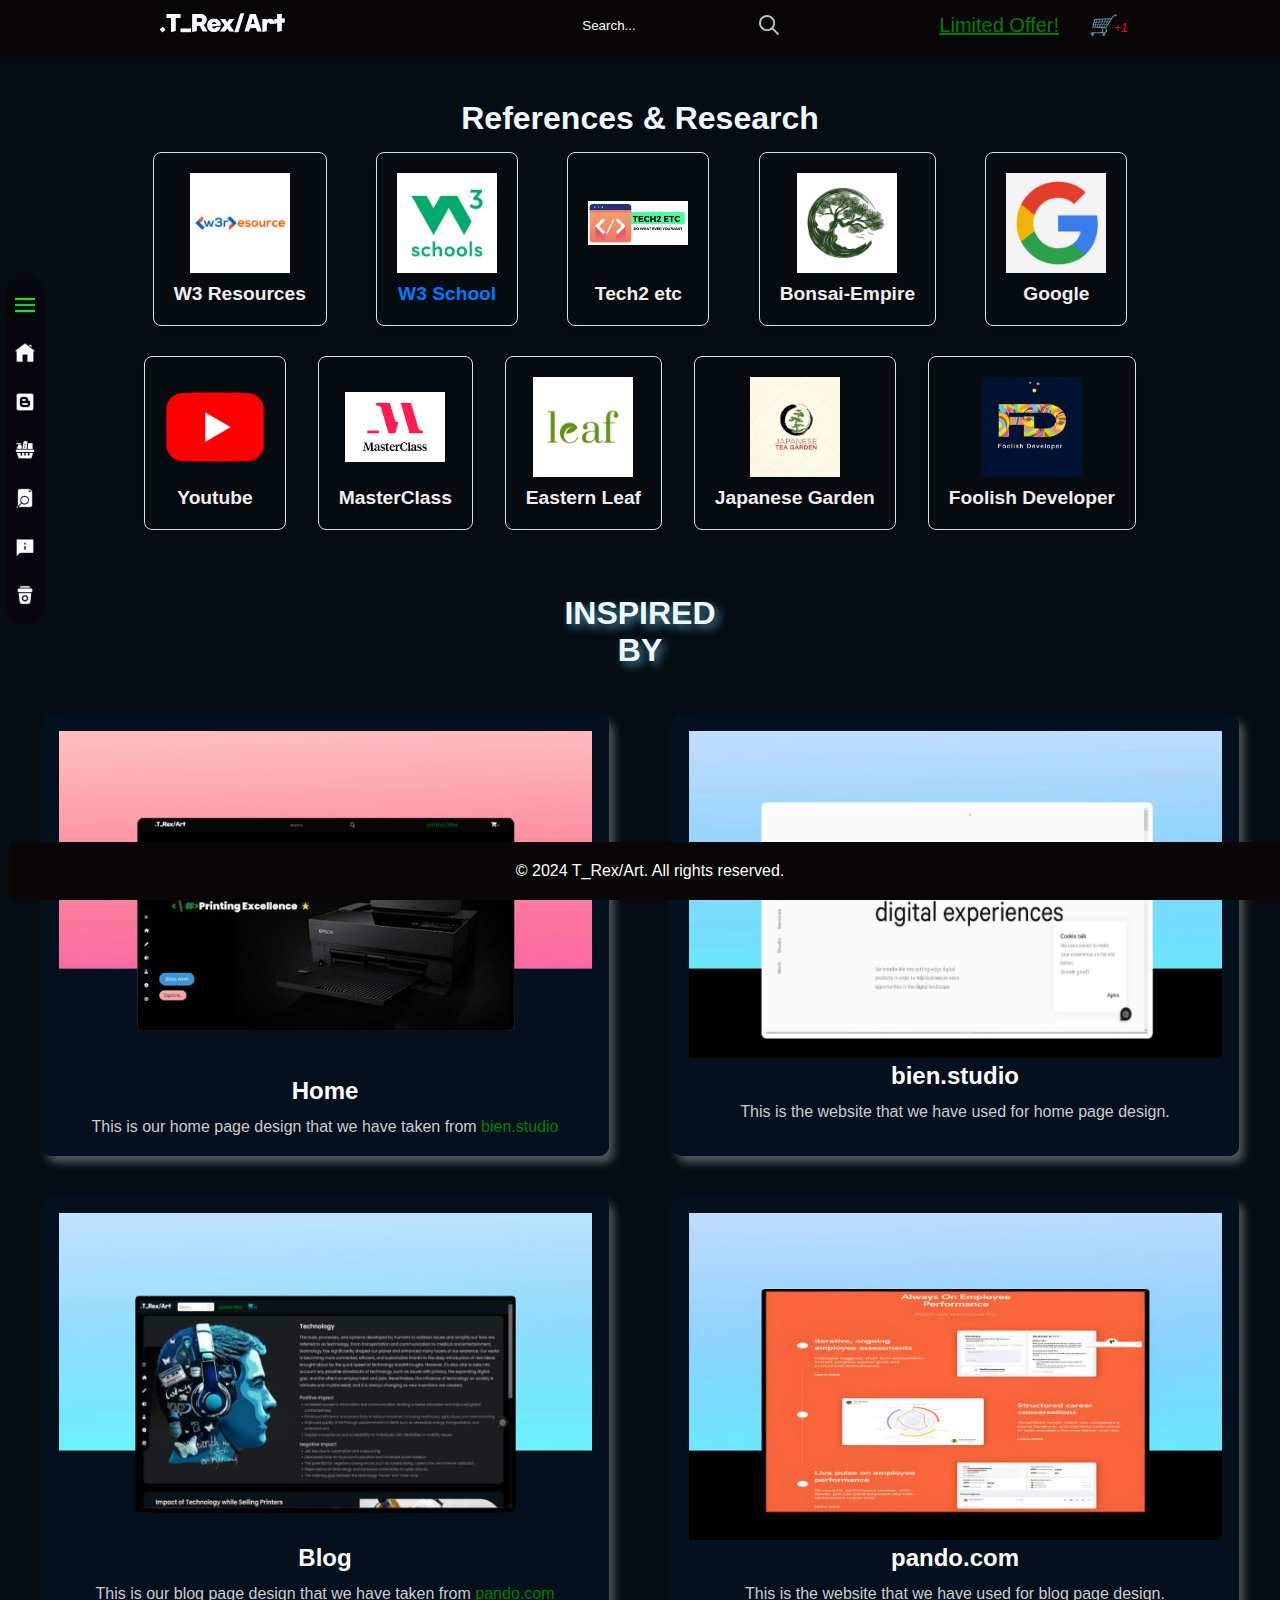
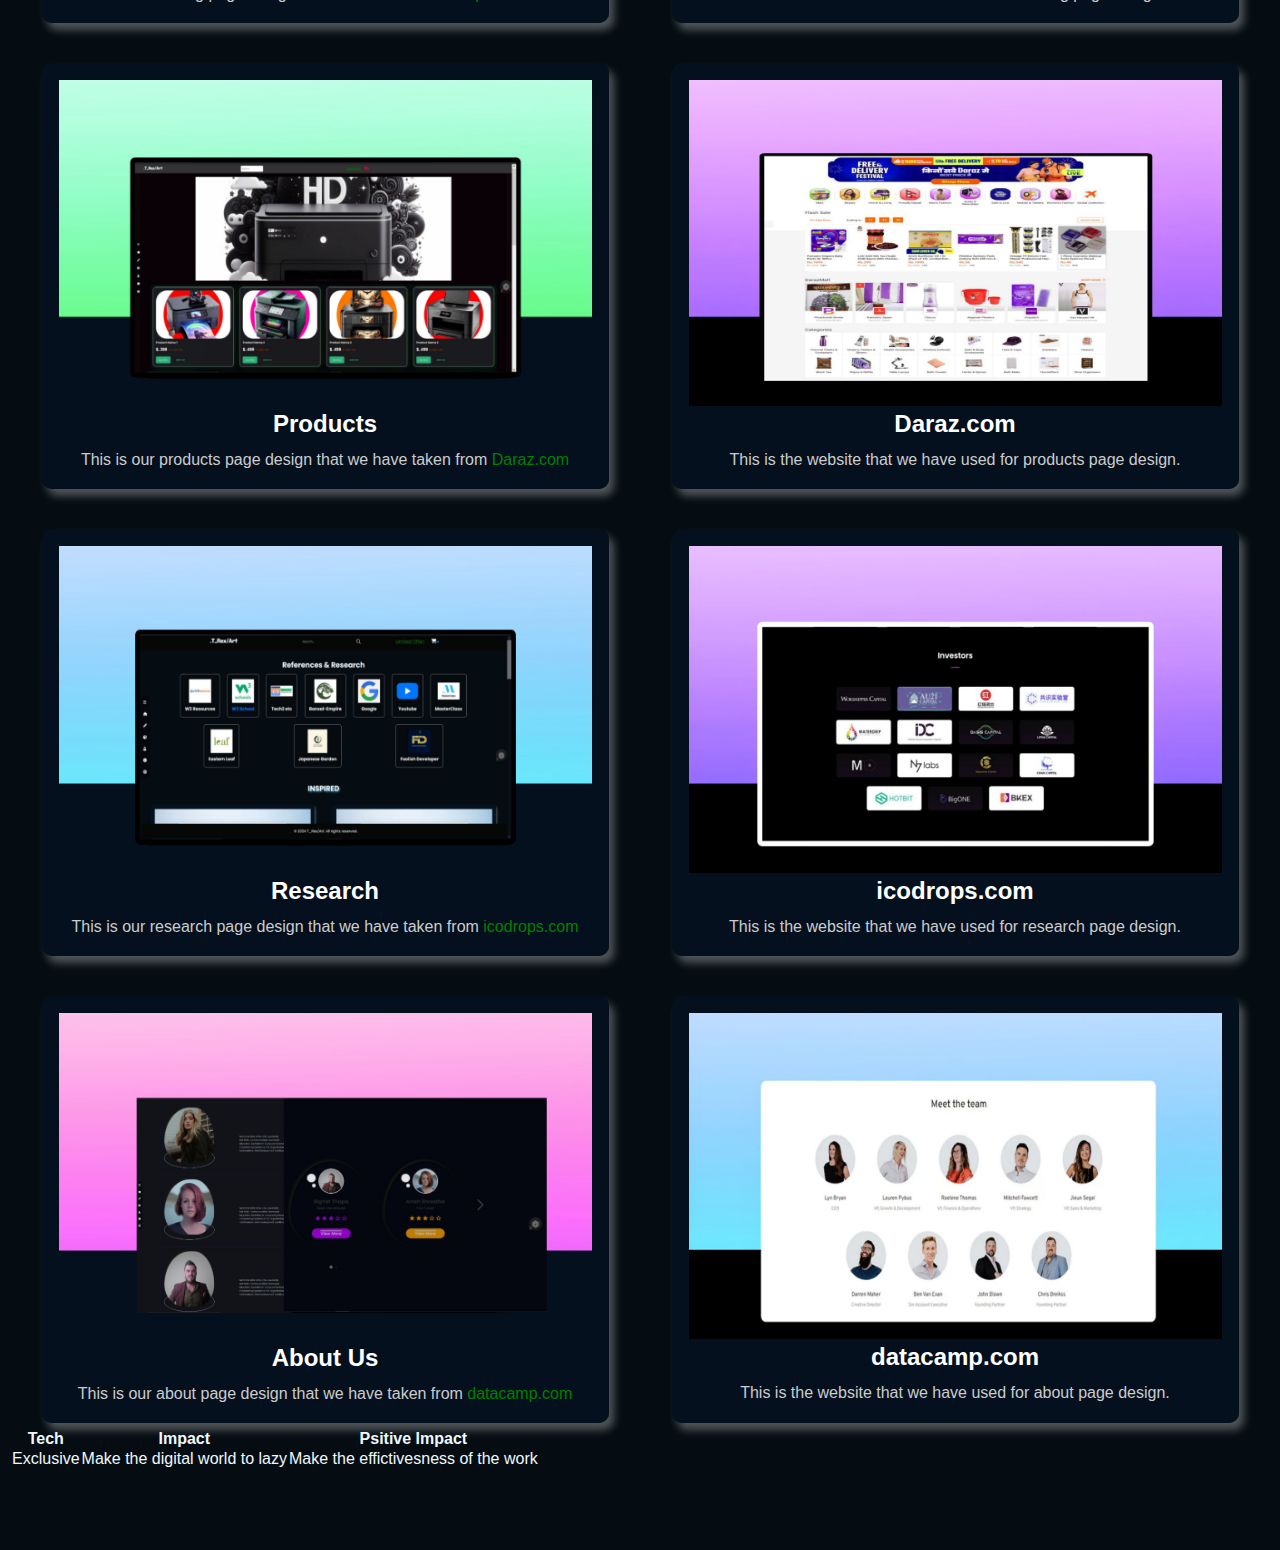
<file: YEAR1/1-st_semester/INFORMATION SYSTEM/INFORMATION SYSTEM COURSEWORK 1/Development/HTML/Research.html>
<!DOCTYPE html>
<html lang="en">
<head>
    <meta charset="UTF-8">
    <meta http-equiv="X-UA-Compatible" content="IE=edge">
    <meta name="viewport" content="width=device-width, initial-scale=1.0">
    <link rel="stylesheet" href="../CSS/Research.css">
    <title>References & Research</title>
 </head>
 <body>
 <!-- Navigation bar div -->
 <div id="main-div">
   <div id="nav-bar">
     <div id="navUp">
        <!-- Top section of navigation -->
        <div class="navTop">
            <!-- Logo -->
            <div class="navItem">
                <img style="cursor: zoom-in;" src="../Resources/Home img/logo.png" alt="">
            </div>
            <!-- Search bar -->
            <div class="navItem">
                <div class="search">
                    <input type="text" placeholder="Search..." class="searchInput">
                    <img src="../Resources/Home img/search.png" width="20" height="20" alt="" class="searchIcon">
                </div>
            </div>
            <!-- Limited Offer -->
            <div class="navItem">
                <span class="limitedOffer" style="color: green;"><u>Limited Offer!</u></span>
            </div>
            <!-- Shopping cart icon -->
            <div class="navItem" id="last">
                <i id="fa" style="font-size: 20px; cursor: pointer;">🛒<span
                        style="color: rgb(248, 0, 50); font-size: 12px;">+1</span></i>
            </div>
        </div>
    </div>
 </div>

<!-- Side 
Navigation 
(MAIN NAV-BAR)
bar Start here-->
 <nav id="menuBar">
    <ul>
        <!-- Toggle Menu button -->
        <li>
            <a href="javascript:toggleMenu()">
                <img src="../Resources/ICON/icons8-menu-50.png" alt="">
                <span>Menu</span>
            </a>
        </li>
        <!-- Other menu items -->
        <li>
            <a href="../HTML/Home.html">
                <img src="../Resources/ICON/icons8-home-50.png" alt="">
                <span>Home</span>
            </a>
        </li>
        <li>
            <a href="../HTML/blog.html">
                <img src="../Resources/ICON/icons8-blog-50.png" alt="">
                <span>Blog</span>
            </a>
        </li>
        <li>
            <a href="../HTML/Produtcs.html">
                <img src="../Resources/ICON/icons8-products-50.png" alt="">
                <span>Products</span>
            </a>
        </li>
        <li>
            <a href="../HTML/Research.html">
                <img src="../Resources/ICON/icons8-research-50.png" alt="">
                <span>Research</span>
            </a>
        </li>
        <li>
            <a href="../HTML/About.html">
                <img src="../Resources/ICON/icons8-about-us-50.png" alt="">
                <span>About Us</span>
            </a>
        </li>
        <li>
            <a href="#">
                <img src="../Resources/ICON/icons8-coffee-mug-50.png" alt="">
                <span>Support</span>
            </a>
        </li>
    </ul>
</nav>
<!-- Side Navigation bar ends here-->

    <div class="research">
        <div class="group">
            <h1 style="color: aliceblue;">References & Research</h1>
        </div>
        <div class="box">
            <div class="card card1">
                <a href="https://www.w3resource.com/" target="_blank">
                    <img src="../Resources/ICON/w3resource.png" alt="W3 Resources" class="card-image">
                    <h5>W3 Resources</h5>
                </a>
            </div>
            <div class="card card2">
                <a href="https://www.w3schools.com/" target="_blank">
                    <img src="../Resources/ICON/w3school.jpg" alt="W3 School" class="card-image">
                    <h5><span> W3 School</span></h5>
                </a>
            </div>
            <div class="card card3">
                <a href="https://tech2etc.com/" target="_blank">
                    <img src="../Resources/ICON/Tech2.JPG" alt="Tech2 etc" class="card-image">
                    <h5>Tech2 etc</h5>
                </a>
            </div>
            <div class="card card4">
                <a href="https://www.bonsaiempire.com/" target="_blank">
                    <img src="../Resources/ICON/bonsai.jpg" alt="Bonsai-Empire" class="card-image">
                    <h5>Bonsai-Empire</h5>
                </a>
            </div>
            <div class="card card5">
                <a href="https://www.google.com/" target="_blank">
                    <img src="../Resources/ICON/google-new-logo-450x450.jpg" alt="Google" class="card-image">
                    <h5>Google</h5>
                </a>
            </div>
            <div class="card card6">
                <a href="https://www.youtube.com/" target="_blank">
                    <img src="../Resources/ICON/youtube.png" alt="Youtube" class="card-image">
                    <h5>Youtube</h5>
                </a>
            </div>
            <div class="card card7">
                <a href="https://www.masterclass.com/" target="_blank">
                    <img src="../Resources/ICON/master.png" alt="MasterClass" class="card-image">
                    <h5>MasterClass</h5>
                </a>
            </div>
            <div class="card card8">
                <a href="https://www.easternleaf.com/" target="_blank">
                    <img src="../Resources/ICON/leaf-logo_668568-29.avif" alt="Eastern Leaf" class="card-image">
                    <h5>Eastern Leaf</h5>
                </a>
            </div>
            <div class="card card9">
                <a href="https://japanesegarden.org/" target="_blank">
                    <img src="../Resources/ICON/depositphotos_117299530-stock-illustration-japanese-tea-garden-sign-concept.jpg" alt="Japanese Garden" class="card-image">
                    <h5>Japanese Garden</h5>
                </a>
            </div>
            <div class="card card10">
                <a href="https://foolishdeveloper.com/" target="_blank">
                    <img src="../Resources/ICON/foolish.webp" alt="Foolish Developer" class="card-image">
                    <h5>Foolish Developer</h5>
                </a>
            </div>
        </div>
    </div>
    <h1 style="text-align: center; color: aliceblue; text-shadow: 4px 4px 8px #478bab; word-spacing: 5px;">INSPIRED</h1>
    <h1 style="text-align: center; color: aliceblue; text-shadow: 4px 4px 8px #478bab; word-spacing: 5px;">BY</h1>
</div>
<div id="compare">
    <div class="page">
        <div class="rhs">
            <img src="../Resources/Research img/1.png" alt="">
            <h2>Home</h2>
            <p>This is our home page design that we have taken from <span style="color: green;">bien.studio</span> </p>
          </div>
          
          <div class="lhs">
            <img src="../Resources/Blog_img/ref/Home.jpg" alt="">
            <h2>bien.studio</h2>
            <p>This is the website that we have used for home page design.</p>
          </div>
    </div>
    <div class="page">
        <div class="rhs">
            <img src="../Resources/Research img/2.png" alt="">
            <h2>Blog</h2>
            <p>This is our blog page design that we have taken from <span style="color: green;">pando.com</span> </p>
          </div>
          
          <div class="lhs">
            <img src="../Resources/Blog_img/ref/Blog.jpg" alt="">
            <h2>pando.com</h2>
            <p>This is the website that we have used for blog page design.</p>
          </div>
    </div>
    <div class="page">
        <div class="rhs">
            <img src="../Resources/Research img/3.png" alt="">
            <h2>Products</h2>
            <p>This is our products page design that we have taken from <span style="color: green;">Daraz.com</span> </p>
          </div>
          
          <div class="lhs">
            <img src="../Resources/Blog_img/ref/Produtcs.jpg" alt="">
            <h2>Daraz.com</h2>
            <p>This is the website that we have used for products page design.</p>
          </div>
    </div>
    <div class="page">
        <div class="rhs">
            <img src="../Resources/Research img/4.png" alt="">
            <h2>Research</h2>
            <p>This is our research page design that we have taken from <span style="color: green;">icodrops.com</span> </p>
          </div>
          
          <div class="lhs">
            <img src="../Resources/Blog_img/ref/Research.jpg" alt="">
            <h2>icodrops.com</h2>
            <p>This is the website that we have used for research page design.</p>
          </div>
    </div>
    <div class="page">
        <div class="rhs">
            <img src="../Resources/Research img/5.png" alt="">
            <h2>About Us</h2>
            <p>This is our about page design that we have taken from <span style="color: green;">datacamp.com</span> </p>
          </div>
          
          <div class="lhs">
            <img src="../Resources/Blog_img/ref/About.jpg" alt="">
            <h2>datacamp.com</h2>
            <p>This is the website that we have used for about page design.</p>
          </div>
    </div>
    <table style="color: aliceblue;">
        <th>Tech</th>
        <th>Impact</th>
        <th>Psitive Impact</th>
        <tr>
            <td>Exclusive</td>
            <td>Make the digital world to lazy</td>
            <td>Make the effictivesness of the work</td>
        </tr>
    </table>
    <!-- Footer -->
<footer>
    <div class="footer-content">
      <p>&copy; 2024 T_Rex/Art. All rights reserved.</p>
    </div>
  </footer>
  
</div>
<script src="../JavaScript/Home.js"></script>
</body>
</html>
</file>
<file: YEAR1/1-st_semester/INFORMATION SYSTEM/INFORMATION SYSTEM COURSEWORK 1/Development/CSS/About.css>
* {
  margin: 0;
  padding: 0;
  box-sizing: border-box;
  font-family: 'Poppins', sans-serif;
}
/* Include padding and border 
in the element's 
total width and height */

body {
  display: flex;
  justify-content: center;
  align-items: center;
  height: 100vh;
  background: #050710;
}

/* Top Navbar styles goes here*/
#nav-bar {
  display: flex;
  align-items: center;
  justify-content: center;
  width: 100%;
  height: 50px;
}

#navUp {
  align-items: center;
  justify-content: center;
  display: flex;
  position: sticky;
  width: 100%;
  background-color: #080606;
  height: 25px;
  color: white;
  padding: 20px 50px;
}

.navTop {
  display: flex;
  align-items: center;
  justify-content: space-between;
}

.search {
  margin-left: auto;
  margin-right: auto;
  display: flex;
  padding-left: 290px;
  align-items: center;
  background-color: rgba(128, 128, 128, 0);
  border-radius: 10px;
}

.searchInput {
  border: none;
  background-color: transparent;
}

.searchInput::placeholder {
  color: rgb(255, 255, 255);
}

.limitedOffer {
  padding-left: 150px;
  margin-left: 10px;
  font-size: 20px;
  cursor: pointer;
}
/* Top Navbar styles ends here*/
#last{
  padding-left: 30px;
}

/* side navbar goes here */
nav {
  z-index: 999;
  position: fixed;
  height: 350px;
  left: 5px;
  top: 0;
  bottom: 0;
  margin: auto 0;
  background-color: #05060bb4;
  padding: 20px 10px;
  border-radius: 30px;
}

nav ul {
  list-style: none;
  display: flex;
  justify-content: space-between;
  align-items: center;
  flex-flow: column;
  height: 100%;
}

nav ul li {
  width: 100%;
}

nav ul li a {
  text-decoration: none;
  color: #fcfcfc;
  display: flex;
  align-items: center;
  cursor: pointer;
  width: 100%;
  transition: 0.2s all ease;
}

nav ul li a img{
  width: 20px;
  transition: 0.2s all ease;
}

nav ul li a span {
  position: absolute;
  background-color: #15202ec8;
  padding: 2px 15px;
  border-radius: 30px;
  margin-left: 10px;
  font-weight: 500;
  font-size: 15px;
  visibility: hidden;
  opacity: 0;
  transition: 0.2s all ease;
}

nav ul li a.active,
nav ul li a:hover {
  color: #27f131;
}

nav ul li a.active span,
nav ul li a:hover span {
  opacity: 1;
  visibility: visible;
  margin-left: 50px;
}

nav.active ul li a span {
  position: relative;
  opacity: 1;
  visibility: visible;
  margin-left: 15px;
}

nav.active ul li a:hover span {
  margin-left: 5px;
}

/* Side navbar end here */


  
/* General styles */

#team{
  height: 100%;
  display: flex;
  align-items: center;
  justify-content: center;
}
.container {
  position: relative;
  width: 1200px;
  width: 100%;
  padding: 40px;
  display: flex;
  justify-content: center;
}

.container .box {
  padding: 50px 30px;
  overflow: hidden;
}

.image img {
  width: 100px;
  height: 100px;
  object-fit: cover;
  border-radius: 50%;
  opacity: .8;
  border: 3px solid #fff;
}

/* Card styles */
.card {
  flex: 0 0 350px;
  height: 350px;
  background: transparent;
  box-shadow:
    5px 5px 10px rgba(0, 0, 0, 0.1),
    -5px -5px 10px rgba(192, 182, 37, 0.112);
  transition: .5s ease-in-out;
  margin: 10px;
  border-radius: 30%;
  position: relative;
}

.center-card {
  flex: 0 0 350px;
  height: 350px;
  background: transparent;
  box-shadow:
    5px 5px 10px rgba(0, 0, 0, 0.1),
    -5px -5px 10px rgba(192, 182, 37, 0.112);
  transition: .5s ease-in-out;
  margin: 10px auto;
  position: relative;
}

.card:hover {
  cursor: pointer;
  border-radius: 50%;
}

.card .card-content {
  position: relative;
  display: flex;
  align-items: center;
  flex-direction: column;
  padding: 30px;
}

.card-content .name-profession {
  display: flex;
  align-items: center;
  flex-direction: column;
  margin-top: 10px;
  color: #626463;
}

.name-profession .name {
  font-size: 20px;
  font-weight: 600;
}

.card-content button {
  position: relative;
  padding: 8px 35px;
  background: var(--clr);
  border: none;
  outline: none;
  border-radius: 40px;
  box-shadow: 0 2px 2px rgba(0, 0, 0, .25);
  cursor: pointer;
  font-size: 16px;
  color: #fff;
  font-weight: 500;
  opacity: .75;
  margin-top: 30px;
}

.card-content button::before {
  content: '';
  position: absolute;
  top: 6px;
  left: 50%;
  transform: translateX(-50%);
  width: 55%;
  height: 5px;
  background: rgba(255, 255, 255, .5);
  border-radius: 5px;
}
</file>
<file: YEAR1/1-st_semester/INFORMATION SYSTEM/INFORMATION SYSTEM COURSEWORK 1/Development/CSS/About_info.css>
* {
    margin: 0;
    padding: 0;
    box-sizing: border-box;
    font-family: 'Poppins', sans-serif;
}
/* Include padding and border 
in the element's 
total width and height */

body {
    display: flex;
    justify-content: center;
    align-items: center;
    height: 100%;
    background: #000207ed;
}


/* side navbar goes here */
nav {
    z-index: 999;
    position: fixed;
    height: 350px;
    left: 5px;
    top: 0;
    bottom: 0;
    margin: auto 0;
    background-color: #05060bb4;
    padding: 20px 10px;
    border-radius: 30px;
  }
  
  nav ul {
    list-style: none;
    display: flex;
    justify-content: space-between;
    align-items: center;
    flex-flow: column;
    height: 100%;
  }
  
  nav ul li {
    width: 100%;
  }
  
  nav ul li a {
    text-decoration: none;
    color: #fcfcfc;
    display: flex;
    align-items: center;
    cursor: pointer;
    width: 100%;
    transition: 0.2s all ease;
  }
  
  nav ul li a img{
    width: 20px;
    transition: 0.2s all ease;
  }

  nav ul li a span {
    position: absolute;
    background-color: #15202ec8;
    padding: 2px 15px;
    border-radius: 30px;
    margin-left: 10px;
    font-weight: 500;
    font-size: 15px;
    visibility: hidden;
    opacity: 0;
    transition: 0.2s all ease;
  }
  
  nav ul li a.active,
  nav ul li a:hover {
    color: #27f131;
  }
  
  nav ul li a.active span,
  nav ul li a:hover span {
    opacity: 1;
    visibility: visible;
    margin-left: 50px;
  }
  
  nav.active ul li a span {
    position: relative;
    opacity: 1;
    visibility: visible;
    margin-left: 15px;
  }
  
  nav.active ul li a:hover span {
    margin-left: 5px;
  }
  
  /* Side navbar end here */

  
.container {
    position: relative;
    width: 90%;
    padding: 40px;
}

.container .box {
    display: flex;
    flex-direction: column;
}

.card {
    position: relative;
    width: 100%;
    height: auto;
    background: transparent;
    box-shadow: 5px 5px 10px rgba(0, 0, 0, 0.1),
        -5px -5px 10px rgba(37, 99, 192, 0.112);
    border-radius: 15px;
    transition: .5s ease-in-out;
    margin-bottom: 20px;
}

.card-content {
    display: flex;
    align-items: center;
    padding: 30px;
}

.icon {
    margin-right: 20px;
}

.icon i {
    width: 100px;
    height: 100px;
    object-fit: cover;
    border-radius: 50%;
    opacity: .8;
    border: 3px solid #fff;
}

.info {
    flex-grow: 1;
}

.name-profession {
    display: flex;
    align-items: center;
    flex-direction: column;
    margin-bottom: 20px;
    color: #d5e0e6;
}

.name-profession .name {
    font-size: 20px;
    font-weight: 600;
}

.name-profession .profession {
    font-size: 19px;
    font-weight: 500;
}

.details {
    margin-left: 180px;
    color: #a2a6ab;
    font-size: 17px;
    line-height: 1.5;
}


.fatahahru{
    box-shadow:
    5px 5px 10px rgba(0, 0, 0, 0.1),
    -5px -5px 10px rgba(192, 182, 37, 0.112);
    border-radius: 50%  40% 37%/ 60% 60% 40% 40%;
    transition: .5s ease-in-out;
}

#form{
  width: 100%;
  /* background-color: #000100; */
  margin-top: 170px;
  display: flex;
}

form{
  margin-top: 30px;
  margin-left: 100px;
  margin-right: 140px;
  width: 50%;
  padding: 10px;
  /* background-color: #27f131; */
}

.form-fields{
padding: 17px;
padding-right: 200px;
width: 100%; 
height: 50px;
margin-bottom: 15px;
}

.submitbtn{
height: 34px;
width: 100px;
border-radius: 5px;
border: solid 1px;
cursor: pointer;
margin-bottom: 10px;
}

#dtls{
  padding-top: 30px;
  color: #d5e0e6;
  font-size: 12px;
}

#dtls .inf img{
 width: 30px;
}

#dtls .inf span{
  font-size: 17px;
  padding-left: 10px;
  font-weight: 100;
  color: #a2a6ab;
 }

 #dtls .inf{
  margin: 15px;
 }
</file>
<file: YEAR1/1-st_semester/INFORMATION SYSTEM/INFORMATION SYSTEM COURSEWORK 1/Development/CSS/blog.css>
* {
    margin: 0;
    padding: 0;
    box-sizing: border-box;
}
/* Include padding and border 
in the element's 
total width and height */

body {
    display: flex;
    justify-content: center;
    align-items: center;
    height: 100%;
    background: #000000;
    font-family: 'Poppins', sans-serif;
}

/* Top Navigation Styles Goes here*/
#navUp {
  background-color: #0a1317;
  padding: 10px 0;
  box-shadow: 5px 26px 10px rgba(12, 53, 23, 0.1);
  position: fixed;
  width: 100%;
  top: 0;
  z-index: 1000;
  display: flex;
  justify-content: space-between;
  align-items: center;
}

.navTop {
  display: flex;
  align-items: center;
}

.navItem {
  margin-right: 20px;
}

.navItem img {
  height: 27px;
}

.search {
  position: relative;
}

.searchInput {
  padding: 8px;
  width: 150px;
  border: none;
  border-radius: 5px;
}

.searchIcon {
  position: absolute;
  right: 8px;
  top: 50%;
  transform: translateY(-50%);
  cursor: pointer;
}

.limitedOffer {
  font-size: 14px;
  font-weight: bold;
}

.fa-cart-shopping {
  font-size: 24px;
  color: #f80032; /* Set the color for your cart icon */
  cursor: pointer;
}
/* Top Navigation Styles ends here*/




/* side navbar goes here */
nav {
    z-index: 999;
    position: fixed;
    height: 350px;
    left: 5px;
    top: 0;
    bottom: 0;
    margin: auto 0;
    background-color: #05060bf4;
    padding: 20px 10px;
    border-radius: 30px;
  }
  
  nav ul {
    list-style: none;
    display: flex;
    justify-content: space-between;
    align-items: center;
    flex-flow: column;
    height: 100%;
  }
  
  nav ul li {
    width: 100%;
  }
  
  nav ul li a {
    text-decoration: none;
    color: #fcfcfc;
    display: flex;
    align-items: center;
    cursor: pointer;
    width: 100%;
    transition: 0.2s all ease;
  }
  
  nav ul li a img{
    width: 20px;
    transition: 0.2s all ease;
  }

  nav ul li a span {
    position: absolute;
    background-color: #15202ec8;
    padding: 2px 15px;
    border-radius: 30px;
    margin-left: 10px;
    font-weight: 500;
    font-size: 15px;
    visibility: hidden;
    opacity: 0;
    transition: 0.2s all ease;
  }
  
  nav ul li a.active,
  nav ul li a:hover {
    color: #27f131;
  }
  
  nav ul li a.active span,
  nav ul li a:hover span {
    opacity: 1;
    visibility: visible;
    margin-left: 50px;
  }
  
  nav.active ul li a span {
    position: relative;
    opacity: 1;
    visibility: visible;
    margin-left: 15px;
  }
  
  nav.active ul li a:hover span {
    margin-left: 5px;
  }
  
  /* Side navbar end here */


.container {
    width:94%;
    margin: 30px auto;
}


.box{
  margin-top: 30px;
}

.blog-post {
    display: flex;
    align-items: center;
    justify-content: center;
    position: relative;
    width: 100%;
    height: auto;
    background: #0743a4;
    box-shadow: 0 4px 8px rgba(0, 0, 0, 0.1);
    border-radius: 15px;
    overflow: hidden;
    color: #a19c9c;
    margin-bottom: 30px;
    display: flex;
    transition: all 0.3s ease; /* Moved the transition property to the main selector */
}

.blog-post img {
    width: 40%;
    border-radius: 1% 39% 52% 48% / 44% 59% 41% 56%;
    object-fit: cover;
}
.blog-content {
    margin-left: 30px;
    flex: 1;
    padding: 20px;
}

.blog-content h2 {
    font-size: 24px;
    font-weight: 600;
    color: #f8f3f3;
    margin-bottom: 10px;
}

.blog-content p {
    font-size: 16px;
    color: #d2cfcf;
    line-height: 1.6;
}

.impact-section {
    margin-top: 20px;
}

.impact-section h3 {
    font-size: 18px;
    font-weight: 500;
    color: #d0caca;
    margin-top: 10px;
}

.impact-section ul {
    list-style-type: disc;
    margin-left: 20px;
}

.impact-section ul li {
    font-size: 14px;
    color: #a19b9b;
    line-height: 1.6;
}

.right {
    flex-direction: row-reverse;
}

/* Simplified the right class styling by combining with blog-post.right */
.blog-post.right {
    flex-direction: row-reverse;
}
</file>
<file: YEAR1/1-st_semester/INFORMATION SYSTEM/INFORMATION SYSTEM COURSEWORK 1/Development/CSS/Produtcs.css>
* {
  margin: 0;
  padding: 0;
  box-sizing: border-box;
  font-family: 'Poppins', sans-serif;
}
/* Include padding and border 
in the element's 
total width and height */

/* Body styles */
body {
  width: 100%;
}


/* Top Navigation Styles Goes here*/
#navUp {
  background-color: #04101a; /* Set the background color as needed */
  padding: 10px 0;
  box-shadow: 0px 0px 10px rgba(0, 0, 0, 0.1);
  position: fixed;
  width: 100%;
  top: 0;
  z-index: 1000;
  display: flex;
  justify-content: space-around;
  align-items: center;
}

.navTop {
  width: 100%;
  display: flex;
  align-items: center;
}

.navItem {
  margin-right: 20px;
}

.navItem img {
  margin-left: 50px;
  padding-right: 350px;
  height: 25px;
}

.search {
  margin-left: 50px;
  padding-right: 300px;
  position: relative;
}

.searchInput {
  padding: 8px;
  width: 300px;
  border: none;
  border-radius: 5px;
}

.searchIcon {
  position: absolute;
  right: 8px;
  top: 50%;
  transform: translateY(-50%);
  cursor: pointer;
}

.limitedOffer {
  font-size: 14px;
  font-weight: bold;
}

.fa-cart-shopping {
  font-size: 24px;
  color: #f80032; 
  cursor: pointer;
}
/* Top Navigation Styles ends here*/


/* side navbar goes here */
nav {
  z-index: 999;
  position: fixed;
  height: 350px;
  left: 5px;
  top: 0;
  bottom: 0;
  margin: auto 0;
  background-color: #05060bb4;
  padding: 20px 10px;
  border-radius: 30px;
}

nav ul {
  list-style: none;
  display: flex;
  justify-content: space-between;
  align-items: center;
  flex-flow: column;
  height: 100%;
}

nav ul li {
  width: 100%;
}

nav ul li a {
  text-decoration: none;
  color: #fcfcfc;
  display: flex;
  align-items: center;
  cursor: pointer;
  width: 100%;
  transition: 0.2s all ease;
}

nav ul li a img{
  width: 20px;
  transition: 0.2s all ease;
}

nav ul li a span {
  position: absolute;
  background-color: #15202ec8;
  padding: 2px 15px;
  border-radius: 30px;
  margin-left: 10px;
  font-weight: 500;
  font-size: 15px;
  visibility: hidden;
  opacity: 0;
  transition: 0.2s all ease;
}

nav ul li a.active,
nav ul li a:hover {
  color: #27f131;
}

nav ul li a.active span,
nav ul li a:hover span {
  opacity: 1;
  visibility: visible;
  margin-left: 50px;
}

nav.active ul li a span {
  position: relative;
  opacity: 1;
  visibility: visible;
  margin-left: 15px;
}

nav.active ul li a:hover span {
  margin-left: 5px;
}

/* Side navbar end here */

#main {
  display: flex;
  align-items: center;
  justify-content: center;
  height: 100%;
  width: 100%;
  background: rgb(14, 5, 9);
}

#container {
  display: flex;
  align-items: center;
  justify-content: start;
  flex-direction: column;
  height: 100%;
  width: 97%;
  background: rgb(9, 1, 5);
}

#top-con {
    box-shadow: 0px 0px 20px rgba(3, 8, 8, 0.783);
    margin-top: 80px;
    height: 70vh;
    width: 70%;
    background-image: url("../Resources/Produtcs\ img/product (01).jpg");
    background-size: cover; /* or 'contain' based on your preference */
    background-position: center;
    background-repeat: no-repeat;
    display: flex;
    border-radius: 70px;
    align-items: center;
    justify-content: center;
  }
  

#produtcs-con {
  margin-top: 20px;
  height: auto;
  width: 95%;
  background: rgb(22, 7, 13);
  background: radial-gradient(circle, rgb(8, 5, 6) 0%, rgb(4, 9, 15) 100%); 
}

.productContainer {
  display: flex;
  flex-wrap: wrap;
  justify-content: space-between; /* Adjust to center products */
}

.productBox {
    background-color: #5555553f;
    box-shadow: 5px 4px 20px rgba(8, 49, 49, 0.783);
    border: 1px solid #ddd;
    padding: 20px;
    margin: 20px;
    text-align: center;
    width: calc(25% - 40px);
    box-sizing: border-box;
    border-radius: 20px;
    overflow: hidden;
    transition: transform 0.3s ease-in-out;
    display: flex;
    flex-direction: column;
    align-items: flex-start; /* Align children at the start */
  }

  .discountedPrice {
    margin-right: 10px;
    color: #fbf1f0;
    font-size: 25px;
    font-weight: bold;
    margin-bottom: 5px; /* Add a small margin for spacing */
  }
  
  .productBox:hover {
    transform: scale(1.05); /* Enlarge the box on hover */
  }
  
  .productImage {
    cursor: zoom-in;
    background-color: #ffffff;
    width: 100%;
    height: 300px;
    object-fit: cover;
    border-radius: 70px; /* Add border-radius to the image */
    margin-bottom: 10px;
    transition: transform 0.3s ease-in-out; /* Add a smooth hover effect */
  }
  
  .productImage:hover {
    transform: scale(1.05); /* Enlarge the image on hover */
  }
  
  .productName {
    font-size: 18px;
    font-weight: bold;
    margin-bottom: 10px;
    color: #d6d3d3; /* Darken the text color */
  }
  
  .productPrice {
    display: flex;
    align-items: center;
    justify-content: flex-start;
    /* flex-direction: column; */
    font-size: 16px;
    color: #555;
  }
  
  
  .buyButton {
    box-shadow: 1px 1px 10px rgba(43, 92, 171, 0.783);
    background-color: #3498db;
    color: #fff;
    padding: 10px 20px;
    border: none;
    opacity: 0.8;
    cursor: pointer;
    margin-top: 10px;
    border-radius: 5px; 
    transition: background-color 0.3s ease-in-out; 
  }
  
  .buyButton:hover {
    transition: 0.5s ease;
    opacity: 1;
    background-color: #2980b9;
  }
  

  /* Additional styles for the product section */
#product {
  display: flex;
  justify-content: space-around;
  align-items: center;
  margin-top: 20px;
  padding: 20px;
  background-color: #fff; /* Set the background color as needed */
  box-shadow: 0px 0px 20px rgba(3, 8, 8, 0.1);
  border-radius: 20px;
}

#produtM {
  flex: 1;
  margin-right: 20px;
}

.productImg {
  width: 100%;
  border-radius: 10px;
}

.productDetails {
  flex: 1;
}

.productTitle {
  font-size: 24px;
  font-weight: bold;
  margin-bottom: 10px;
  color: #f7f4f4;
}

.productPrice {
  font-size: 15px;
  color: #9f330f;
  margin-bottom: 10px;
}

.productDesc {
  font-size: 16px;
  color: #555;
  margin-bottom: 20px;
}

.colors,
.sizes {
  display: flex;
  margin-bottom: 10px;
}

.color,
.size {
  background-color: #15202ec8;
  color: white;
  padding: 5px 10px;
  margin-right: 10px;
  border-radius: 5px;
  cursor: pointer;
}

.productButton {
  background-color: #3498db;
  color: #fff;
  padding: 10px 20px;
  border: none;
  border-radius: 5px;
  cursor: pointer;
  transition: background-color 0.3s ease-in-out;
}

.productButton:hover {
  background-color: #2980b9;
}

.payment {
  flex: 1;
  background-color: #f2f2f2;
  padding: 20px;
  border-radius: 10px;
  box-shadow: 0px 0px 20px rgba(3, 8, 8, 0.1);
}

.payTitle {
  font-size: 20px;
  font-weight: bold;
  margin-bottom: 10px;
}

.payInput {
  width: 100%;
  padding: 10px;
  margin-bottom: 10px;
  border: 1px solid #ddd;
  border-radius: 5px;
}

.sm {
  width: 45px;
  margin-right: 10px;
}

.cardIcons {
  display: flex;
  margin-bottom: 10px;
}

.cardIcon {
  margin-right: 10px;
}

.cardInfo {
  display: flex;
  margin-bottom: 10px;
}

.payButton {
  background-color: #27ae60;
  color: #fff;
  padding: 10px 20px;
  border: none;
  border-radius: 5px;
  cursor: pointer;
  transition: background-color 0.3s ease-in-out;
}

.payButton:hover {
  background-color: #219d49;
}

.close {
  display: none;
  position: relative;
  font-size: 20px;
  cursor: pointer;
}

.CartButton{
  margin-left: 14px;
  box-shadow: 1px 1px 10px rgba(48, 63, 87, 0.381);
  background-color: transparent;
  color: #1999e3;
  padding: 10px 20px;
  border: none;
  opacity: 1;
  cursor: pointer;
  border-radius: 10px; 
  transition: background-color 0.3s ease-in-out; 
}
.CartButton:hover{
  /* scale: 0.7; */
  transition: 0.3s ease-in;
  background-color: rgba(119, 20, 20, 0.575);
  color: rgb(255, 255, 255);
  font-weight: 600;
}
</file>
<file: YEAR1/1-st_semester/INFORMATION SYSTEM/INFORMATION SYSTEM COURSEWORK 1/Development/CSS/Research.css>
* {
  margin: 0;
  padding: 0;
  font-family: 'Poppins', sans-serif;
  box-sizing: border-box; 
}
/* Include padding and border 
in the element's 
total width and height */

/* Body styles */
body {
  width: 100%;
  height: 100%;
  background-color: #050d12;
}

#main-div {
  width: 100%;
  height: 100%;
  /* background-color: #27f131; */
  display: flex;
  flex-direction: column;
}

/* Top Navbar styles goes here*/
#nav-bar {
  display: flex;
  align-items: center;
  justify-content: center;
  width: 100%;
  height: 50px;
}

#navUp {
  align-items: center;
  justify-content: center;
  display: flex;
  z-index: 999;
  position: fixed;
  width: 100%;
  background-color: #080606;
  height: 70px;
  color: white;
  padding: 20px 50px;
}
  
  .navTop {
    display: flex;
    align-items: center;
    justify-content: space-between;
  }
  
  .search {
    margin-left: auto;
    margin-right: auto;
    display: flex;
    padding-left: 290px;
    align-items: center;
    background-color: rgba(128, 128, 128, 0);
    border-radius: 10px;
  }
  
  .searchInput {
    border: none;
    background-color: transparent;
  }
  
  .searchInput::placeholder {
    color: rgb(255, 255, 255);
  }
  
  .limitedOffer {
    padding-left: 150px;
    margin-left: 10px;
    font-size: 20px;
    cursor: pointer;
  }
  /* Top Navbar styles ends here*/
  #last{
    padding-left: 30px;
  }
  /* Side Navbar styles goes here */
nav {
    z-index: 999;
    position: fixed;
    height: 350px;
    left: 5px;
    top: 0;
    bottom: 0;
    margin: auto 0;
    background-color: #05060bb4;
    padding: 20px 10px;
    border-radius: 30px;
  }
  
  nav ul {
    list-style: none;
    display: flex;
    justify-content: space-between;
    align-items: center;
    flex-flow: column;
    height: 100%;
  }
  
  nav ul li {
    width: 100%;
  }
  
  nav ul li a {
    text-decoration: none;
    color: #fcfcfc;
    display: flex;
    align-items: center;
    cursor: pointer;
    width: 100%;
    transition: 0.2s all ease;
  }
  
  nav ul li a img{
    width: 20px;
    transition: 0.2s all ease;
  }

  nav ul li a span {
    position: absolute;
    background-color: #15202ec8;
    padding: 2px 15px;
    border-radius: 30px;
    margin-left: 10px;
    font-weight: 500;
    font-size: 15px;
    visibility: hidden;
    opacity: 0;
    transition: 0.2s all ease;
  }
  
  nav ul li a.active,
  nav ul li a:hover {
    color: #27f131;
  }
  
  nav ul li a.active span,
  nav ul li a:hover span {
    opacity: 1;
    visibility: visible;
    margin-left: 50px;
  }
  
  nav.active ul li a span {
    position: relative;
    opacity: 1;
    visibility: visible;
    margin-left: 15px;
  }
  
  nav.active ul li a:hover span {
    margin-left: 5px;
  }
  /* Side Navbar styles ends here */
  


.research {
    width: 80%;
    height: 100%;
    /* height: 100%; */
    margin: 50px auto;
}

.group {
    text-align: center;
}

.box {
    display: flex;
    height: 100%;
    width: 100%;
    flex-wrap: wrap;
    justify-content: space-around;
}

.card {
    background-color: #0a040734;
    border: 1px solid #ddd;
    border-radius: 8px;
    margin: 15px;
    padding: 20px;
    box-shadow: 0 4px 8px rgba(0, 0, 0, 0.1);
    transition: transform 0.3s ease-in-out, box-shadow 0.3s ease-in-out;
}

.card h5 {
    margin: 0;
    font-size: 1.2em;
    color: #f3eded;
}

.card a {
    text-decoration: none;
    color: #181818;
    display: flex;
    flex-direction: column;
    align-items: center;
}

.card-image {
    width: 100px;
    height: 100px; 
    object-fit: contain; 
    margin-bottom: 10px;
}

.card:hover {
    color: #050d12;
    box-shadow: 0 8px 16px rgba(0, 0, 0, 0.2);
    transform: translateY(-5px);
}

.card span {
    color: #007BFF;
}

/* Adding some color to the links */
.card a:hover {
    color: #0056b3;
}

/* Adding a subtle background color on hover */
.card:hover {
    background-color: #f9f9f9;
}

.card:hover h5{
  color: #050d12;
  background-color: #f9f9f9;
}

#compare {
  padding: 10px;
  display: flex;
  flex-wrap: wrap;
  /* background-color: #0056b3; */
  width: 100%; 
  height: 100%;
  margin-bottom: 70px; 
}

/* Set maximum image size */
.rhs img,
.lhs img {
  width: 100%;
  height: auto;
  transition: transform 1.7s ease-out;
}

/* Add a subtle hover animation */
.rhs:hover img,
.lhs:hover img {
  transform: scale(1.05); 
  border-radius: 10px;
  transition: transform 0.7s ease-in-out; 
}

/* Style for headings */
.rhs h2, .lhs h2 {
  font-size: 24px;
  margin-bottom: 10px;
  color: #ffffff; 
}

/* Style for paragraphs */
.rhs p, .lhs p {
  font-size: 16px;
  line-height: 1.5;
  color: #cccccc; 
}

/* Additional styles for the page container */
.page {
  display: flex;
  margin-top: 30px;
  justify-content: space-around;
  /* background-color: #0056b3;  */
  width: 100%;
  height: 100%;
}

/* Additional styles for the RHS and LHS sections */
.rhs, .lhs {
  width: 45%; 
  background-color: rgba(4, 18, 34, 0.8);
  border-radius: 10px;
  overflow: hidden;
  margin: 5px;
  text-align: center;
  padding: 17px;
  box-shadow: 5px 7px 8px rgba(255, 255, 255, 0.3); 
  transition: background-color 1s ease-in-out; 
}

/* Change background color on hover */
.rhs:hover, .lhs:hover {
  box-shadow: 5px 7px 8px rgba(24, 67, 139, 0.3); 
  background-color: rgba(0, 0, 0, 0.9);
}

/* Footer styles */
footer {
  background-color: #080606;
  color: white;
  text-align: center;
  padding: 20px;
  position: fixed;
  bottom: 0;
  width: 100%;
}

.footer-content {
  width: 1200px;
  margin: 0 auto;
}
</file>
